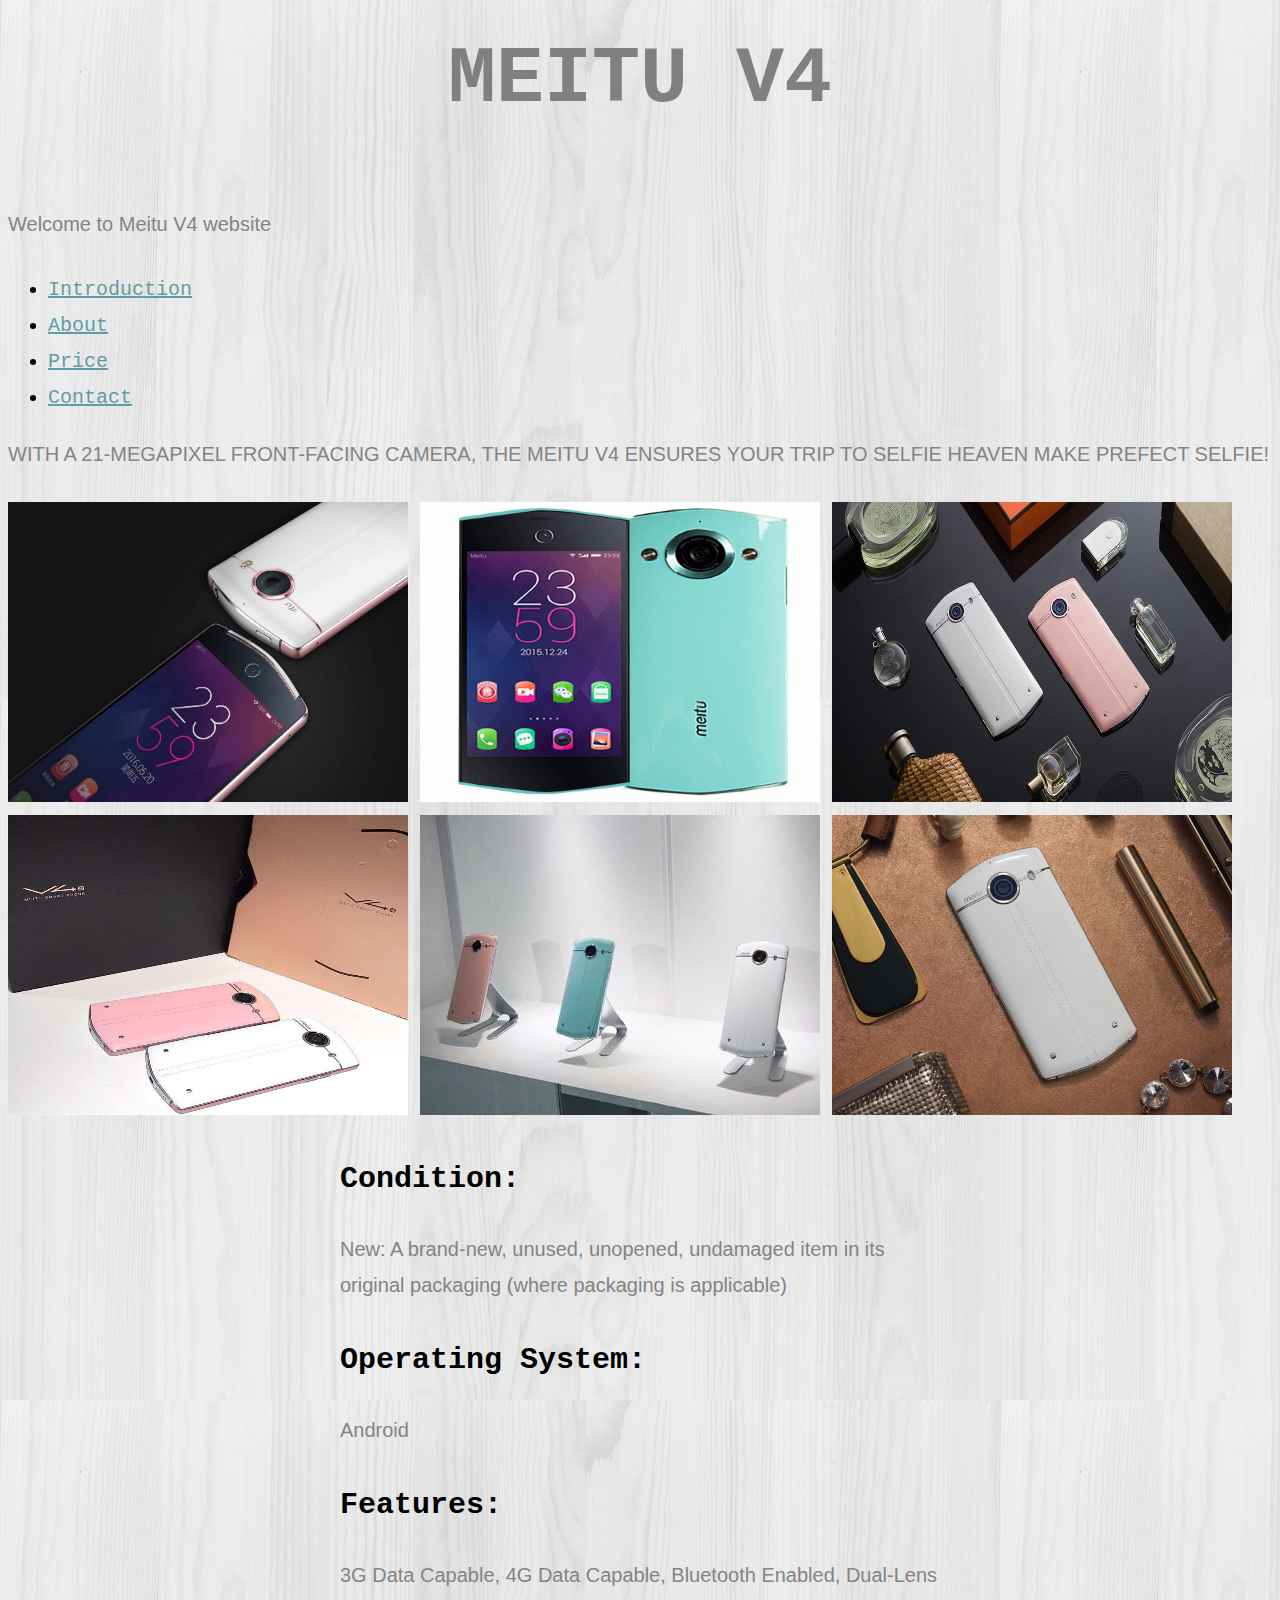
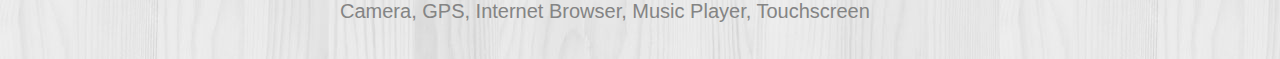
<file: IMS222Project/index.html>
<html lang="en">

	<head>
        <meta charset="UTF-8">
        <title>Meitu V4</title>
        <link rel="stylesheet" href="style.css">
    </head>

    <body> 
        <header class"gray">
          <h1 id="bigHead">MEITU V4</h1>
          <p class="box">Welcome to Meitu V4 website</p>
          
          <nav id="MainMenu">
         <ul>
			<li class="active"><a href="index.html"><span>Introduction</span></a></li>
		    <li><a href="inside.html">About</a></li>
			<li><a href="Price.html">Price</a></li>
			<li><a href="contact.html">Contact</a></li>
	
            </ul>
    </nav>
    <p>WITH A 21-MEGAPIXEL FRONT-FACING CAMERA, THE MEITU V4 ENSURES YOUR TRIP TO SELFIE HEAVEN MAKE PREFECT SELFIE!</p>
    <img src="2.jpg" alt="photo" width="400" height="300">
    <img src="88.jpg" alt="photo" width="400" height="300">
    <img src="m.jpg" alt="photo" width="400" height="300">
    <img src="meitu1.jpeg" alt="photo" width="400" height="300">
    <img src="meitu2.jpeg" alt="photo" width="400" height="300">
    <img src="meitu3.jpeg" alt="photo" width="400" height="300">
    </header>
	
		<section id="services">
			<div class="container">
				<div class="row">
					<div class="col-md-4 animate-box">
						<div class="service">
							<div class="service-icon">
								<i class="icon-command"></i>
							</div>
							<h2>Condition:</h2>	
							<p>	New: A brand-new, unused, unopened, undamaged item in its original packaging (where packaging is applicable)</p>
						</div>
					</div>
					<div class="col-md-4 animate-box">
						<div class="service">
							<div class="service-icon">
								<i class="icon-drop2"></i>
							</div>
							<h2>Operating System:</h2>
							<p>Android</p>
						</div>
					</div>
					<div class="col-md-4 animate-box">
						<div class="service">
							<div class="service-icon">
								<i class="icon-anchor"></i>
							</div>
							<h2>Features:</h2>
							<p>3G Data Capable, 4G Data Capable, Bluetooth Enabled, Dual-Lens Camera, GPS, Internet Browser, Music Player, Touchscreen</p>
						</div>
					</div>
				</div>
			</div>
		</section>
	
	</div>
	</body>
</html>
</file>
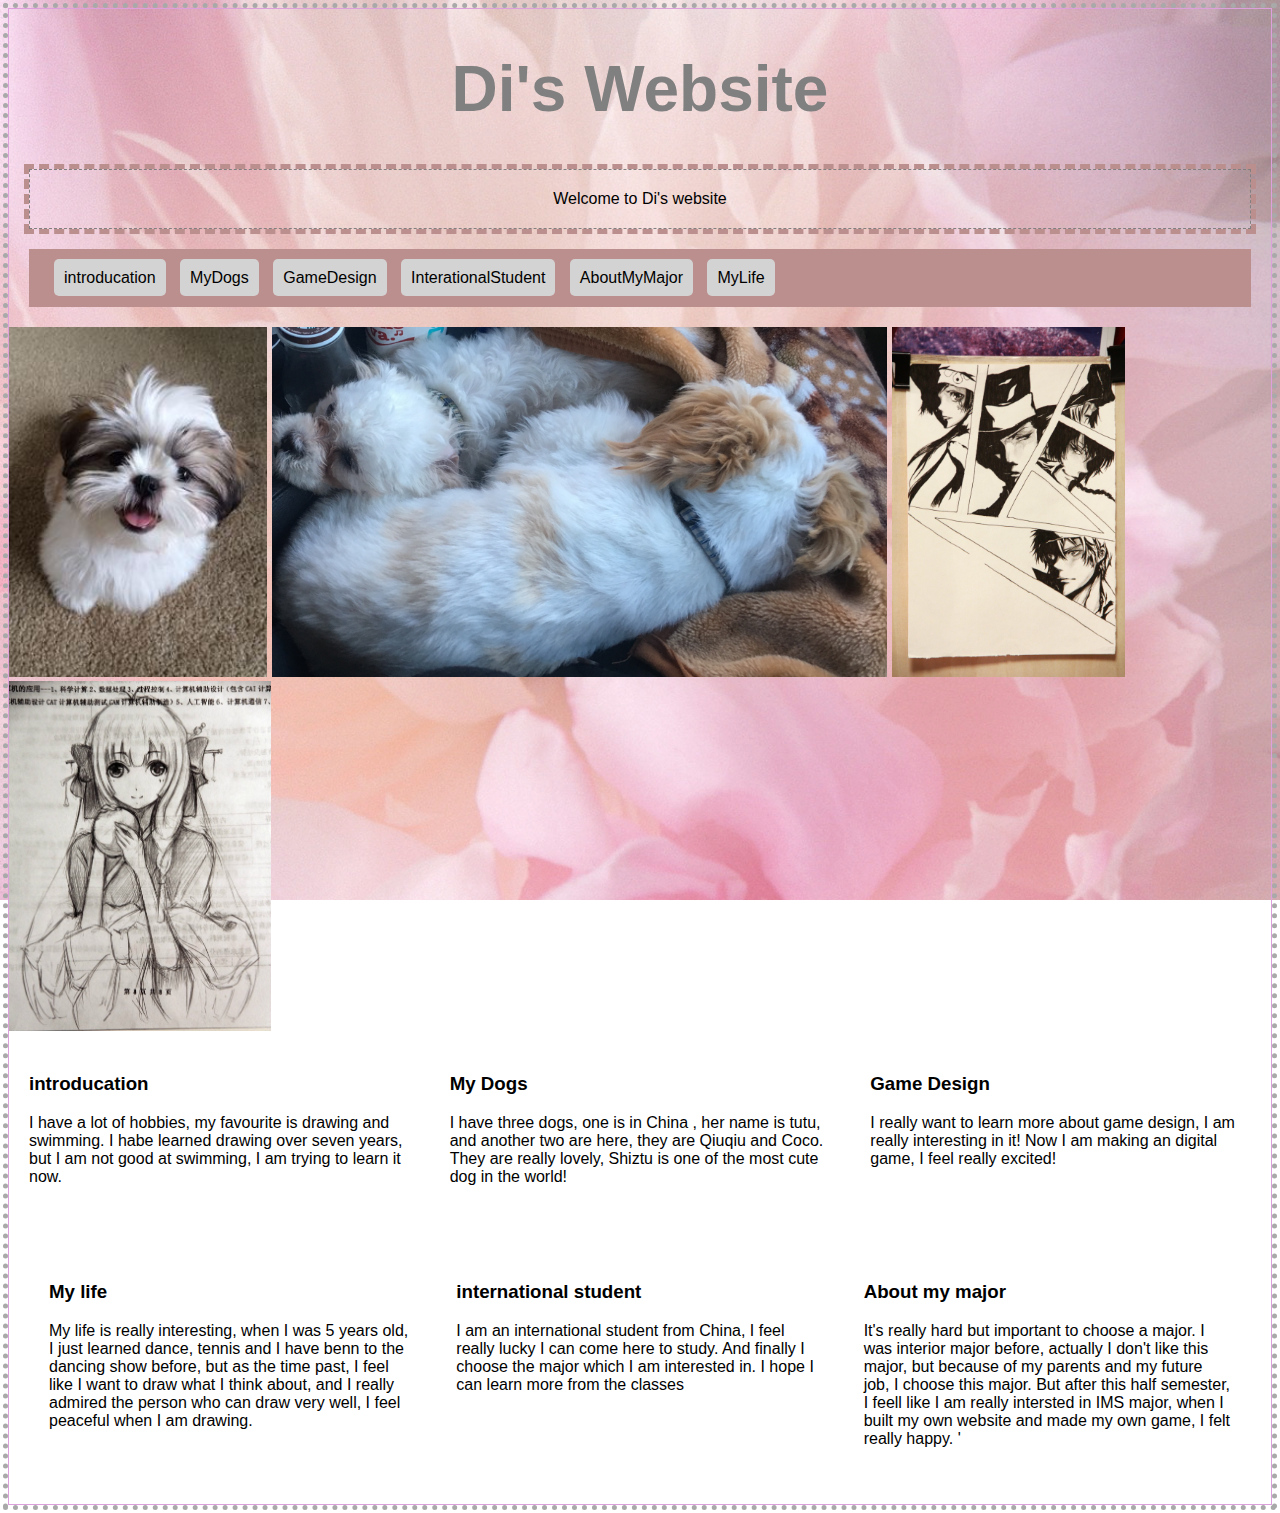
<file: OwnProject.html>
<!DOCTYPE html>
<html lang="en">

    <head>
        <meta charset="UTF-8">
        <title>Menu</title>
        <link rel="stylesheet" href="Own.css">
    </head>

    <body> 
        <header class"gray">
          <h1 id="bigHead">Di's Website</h1>
          <p class="box">Welcome to Di's website</p>
          
          <nav id="MainMenu">
            <ul>
                <li><a href="#">introducation</a></li>
                <li><a href="#">MyDogs</a></li>
                <li><a href="#">GameDesign</a></li>
                <li><a href="#">InterationalStudent</a></li>
                <li><a href="#">AboutMyMajor</a></li>
                <li><a href="#">MyLife</a></li>
            </ul>
    </nav>
    <img src="MyBoy.jpg" alt="my favorite dog" width="auto" height="350">
    <img src="qiuqiucoco.jpg" alt="my favorite dog1" width="auto" height="350">
    <img src="MyDrawing.jpg" alt="my Drawing" width="auto" height="350">
    <img src="MyDrawing2.jpg" alt="my Drawing2" width="auto" height="350">
          
    </header>
    <section class="clearfix">
        <div class="column"> 
            <h3>introducation</h3>
            <p>I have a lot of hobbies, my favourite is drawing and swimming. I habe learned drawing over seven years, but I am not good at swimming, I am trying to learn it now.</p> 
        </div>
          <div class="column">
            <h3>My Dogs</h3>
            <p>I have three dogs, one is in China , her name is tutu, and another two are here, they are Qiuqiu and Coco. They are really lovely, Shiztu is one of the most cute dog in the world! </p> 
        </div>
         <div class="column"> 
            <h3>Game Design</h3>
            <p>I really want to learn more about game design, I am really interesting in it! Now I am making an digital game, I feel really excited!  </p>
        </div>
        </section>
   
    <section class="flex-container">
        <div class="flex-column order-1"> 
            <h3>international student</h3>
            <p>I am an international student from China, I feel really lucky I can come here to study. And finally I choose the major which I am interested in. I hope I can learn more from the classes</p> 
        </div>
          <div class="flex-column order-2">
            <h3>About my major</h3>
            <p>It's really hard but important to choose a major. I was interior major before, actually I don't like this major, but because of my parents and my future job, I choose this major. But after this half semester, I feell like I am really intersted in IMS major, when I built my own website and made my own game, I felt really happy. ' </p> 
        </div>
         <div class="flex-column"> 
            <h3>My life</h3>
            <p>My life is really interesting, when I was 5 years old, I just learned dance, tennis and I have benn to the dancing show before, but as the time past, I feel like I want to draw what I think about, and I really admired the person who can draw very well, I feel peaceful when I am drawing.</p>
        </div>
        </section>
   
 </body>

    </html>
</file>
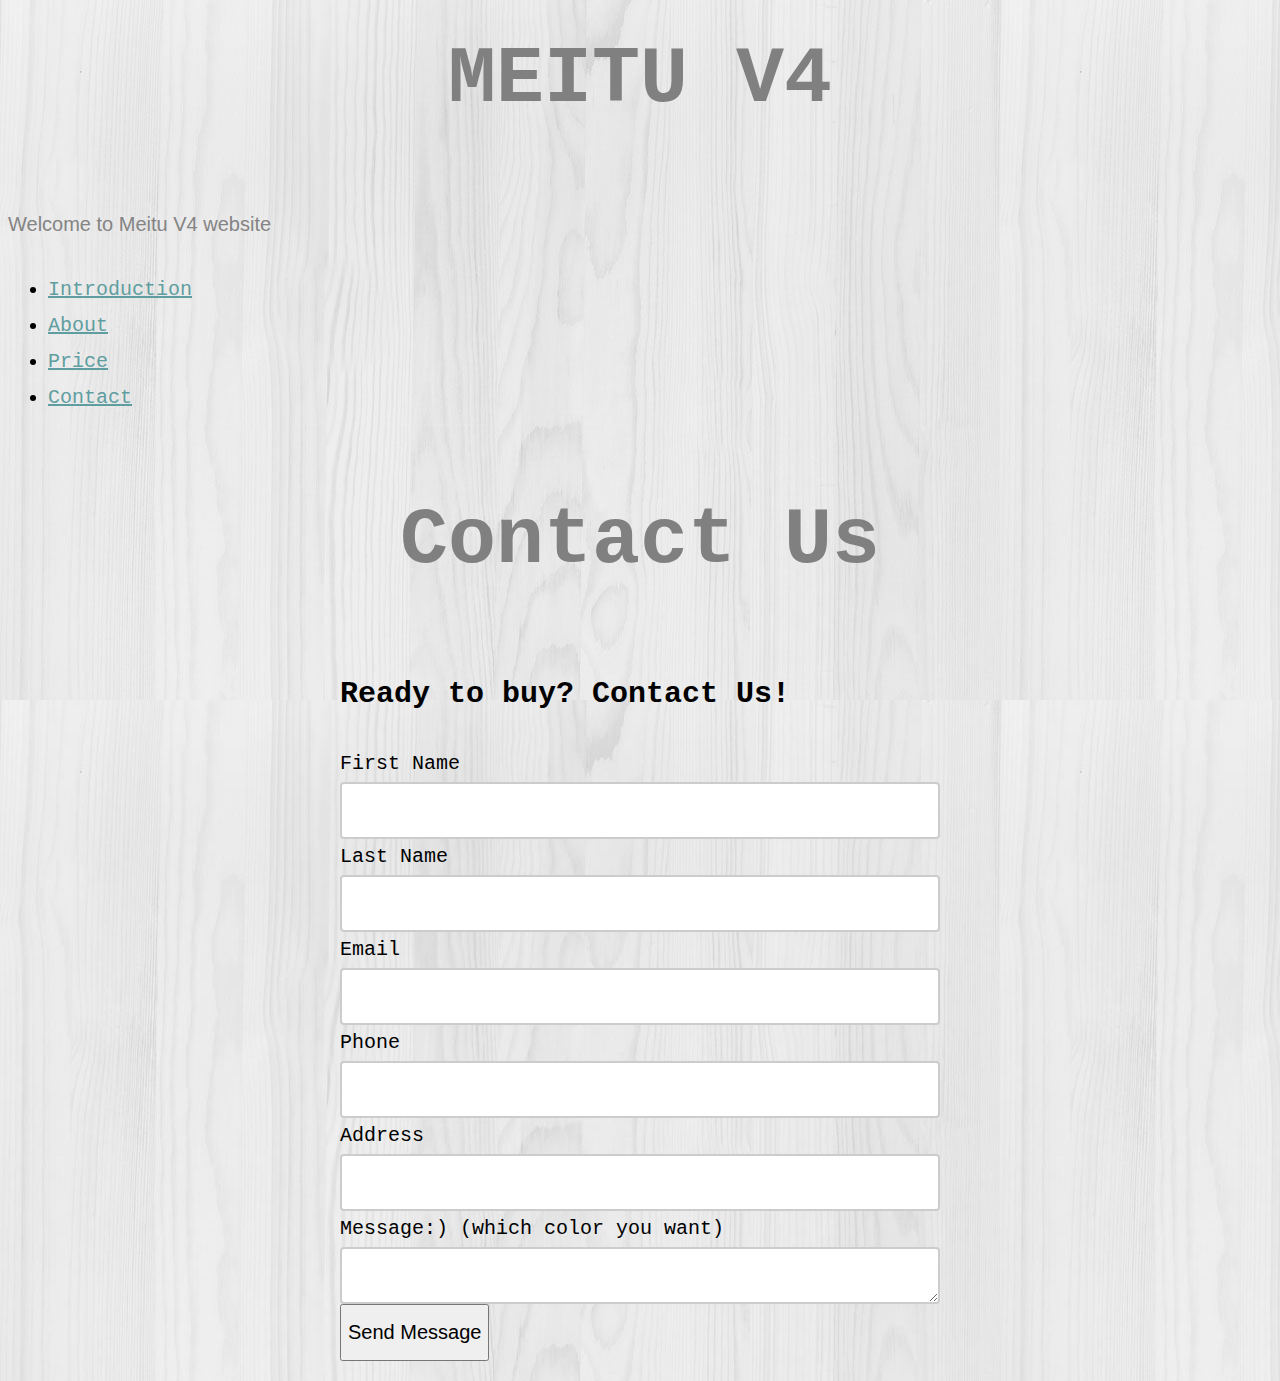
<file: IMS222Project/contact.html>
<html lang="en">

	<head>
        <meta charset="UTF-8">
        <title>Meitu V4</title>
        <link rel="stylesheet" href="style.css">
    </head>

    <body> 
        <header class"gray">
          <h1 id="bigHead">MEITU V4</h1>
          <p class="box">Welcome to Meitu V4 website</p>
          
          <nav id="MainMenu">
         <ul>
			<li class="active"><a href="index.html"><span>Introduction</span></a></li>
		    <li><a href="inside.html">About</a></li>
			<li><a href="Price.html">Price</a></li>
			<li><a href="contact.html">Contact</a></li>
	
            </ul>
    </nav>
		</header>

		<section id="intro">
			<div class="container">
				<div class="row">
					<div class="col-lg-6 col-lg-offset-3 col-md-8 col-md-offset-2 text-center">
						<div class="intro animate-box">
							<h1>Contact Us</h1>
							<h2>Ready to buy? Contact Us!</h2>
						</div>
					</div>
				</div>
			<div>
		</section>

		<main id="main">
			<div class="container">
				<div class="col-md-8 col-md-offset-2 animate-box">
					<form action="#">
						<div class="form-group row">
							<div class="col-md-6 field">
								<label for="firstname">First Name</label>
								<input type="text" name="FName" id="firstname" class="form-control">
							</div>
							<div class="col-md-6 field">
								<label for="lastname">Last Name</label>
								<input type="text" name="FName" id="lastname" class="form-control">
							</div>
						</div>
						<div class="form-group row">
							<div class="col-md-6 field">
								<label for="email">Email</label>
								<input type="text" name="FName" id="email" class="form-control">
							</div>
							<div class="col-md-6 field">
								<label for="phone">Phone</label>
								<input type="text" name="FName" id="phone" class="form-control">
							</div>
							<div class="col-md-6 field">
								<label for="address">Address</label>
								<input type="text" name="FName" id="address" class="form-control">
							</div>
						</div>
						<div class="form-group row">
							<div class="col-md-12 field">
								<label for="message">Message:) (which color you want)</label>
								<textarea name="message" id="message" cols="30" rows="10" class="form-control"></textarea>
							</div>
					
						</div>
						<div class="form-group row">
							<div class="col-md-12 field">
								<input type="submit" id="submit" class="btn btn-primary" value="Send Message">
							</div>
						</div>
					</form>
				</div>
			</div>
		</main>

	</div>
	</body>
</html>
</file>
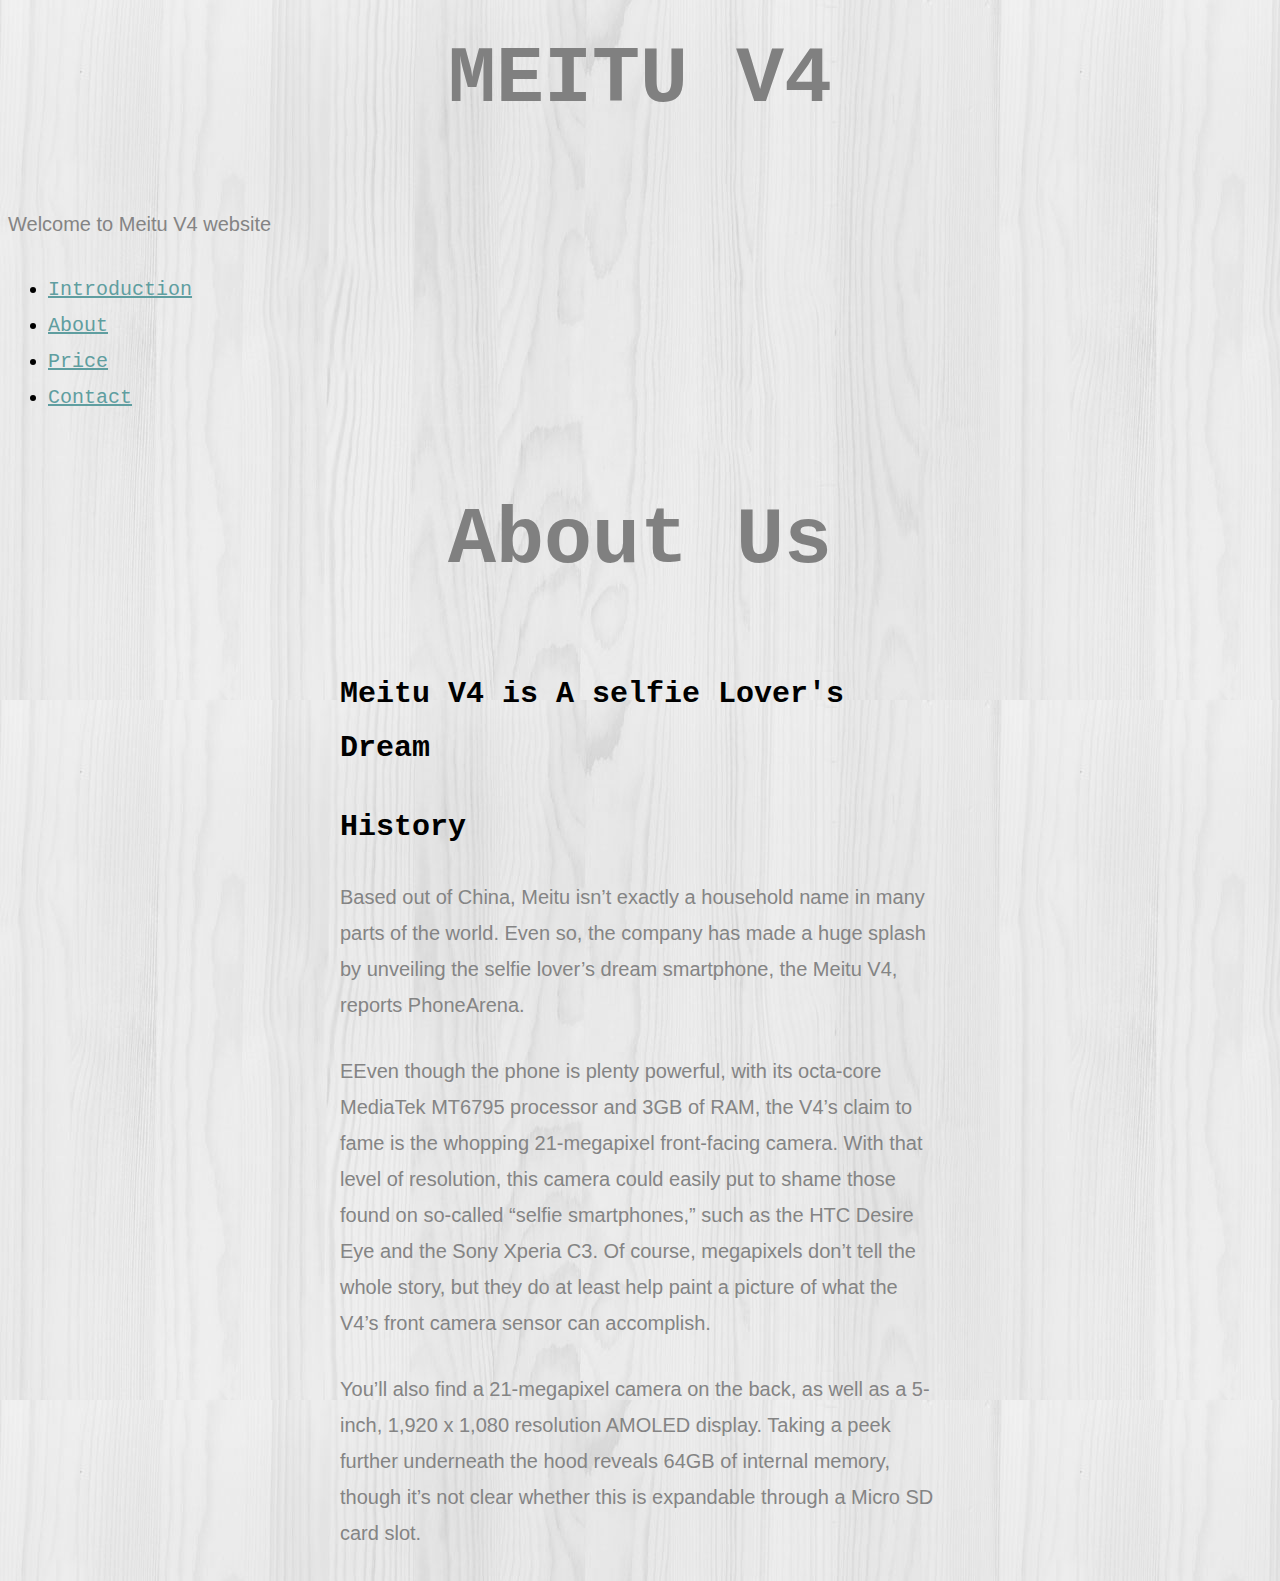
<file: IMS222Project/inside.html>
<html lang="en">

	<head>
        <meta charset="UTF-8">
        <title>Meitu V4</title>
        <link rel="stylesheet" href="inside.css">
    </head>

    <body> 
        <header class"gray">
          <h1 id="bigHead">MEITU V4</h1>
          <p class="box">Welcome to Meitu V4 website</p>
          
          <nav id="MainMenu">
         <ul>
			<li class="active"><a href="index.html"><span>Introduction</span></a></li>
		    <li><a href="inside.html">About</a></li>
			<li><a href="Price.html">Price</a></li>
			<li><a href="contact.html">Contact</a></li>
	
            </ul>
    </nav>
						</div>				
		</header>
		<section id="intro">
			<div class="container">
				<div class="row">
					<div class="col-lg-6 col-lg-offset-3 col-md-8 col-md-offset-2 text-center">
						<div class="intro animate-box">
							<h1>About Us</h1>
							<h2>Meitu V4 is A selfie Lover's Dream</h2>
						</div>
					</div>
				</div>
			<div>
		</section>

		<main id="main">
			<div class="container">
				<div class="col-md-8 col-md-offset-2 animate-box">
					<h2>History</h2>
					<p>Based out of China, Meitu isn’t exactly a household name in many parts of the world. Even so, the company has made a huge splash by unveiling the selfie lover’s dream smartphone, the Meitu V4, reports PhoneArena.</p>

					<p>EEven though the phone is plenty powerful, with its octa-core MediaTek MT6795 processor and 3GB of RAM, the V4’s claim to fame is the whopping 21-megapixel front-facing camera. With that level of resolution, this camera could easily put to shame those found on so-called “selfie smartphones,” such as the HTC Desire Eye and the Sony Xperia C3. Of course, megapixels don’t tell the whole story, but they do at least help paint a picture of what the V4’s front camera sensor can accomplish.</p>

					<p>You’ll also find a 21-megapixel camera on the back, as well as a 5-inch, 1,920 x 1,080 resolution AMOLED display. Taking a peek further underneath the hood reveals 64GB of internal memory, though it’s not clear whether this is expandable through a Micro SD card slot.</p>
					
				</div>
			</div>
		</main>
	</body>
</html>
</file>
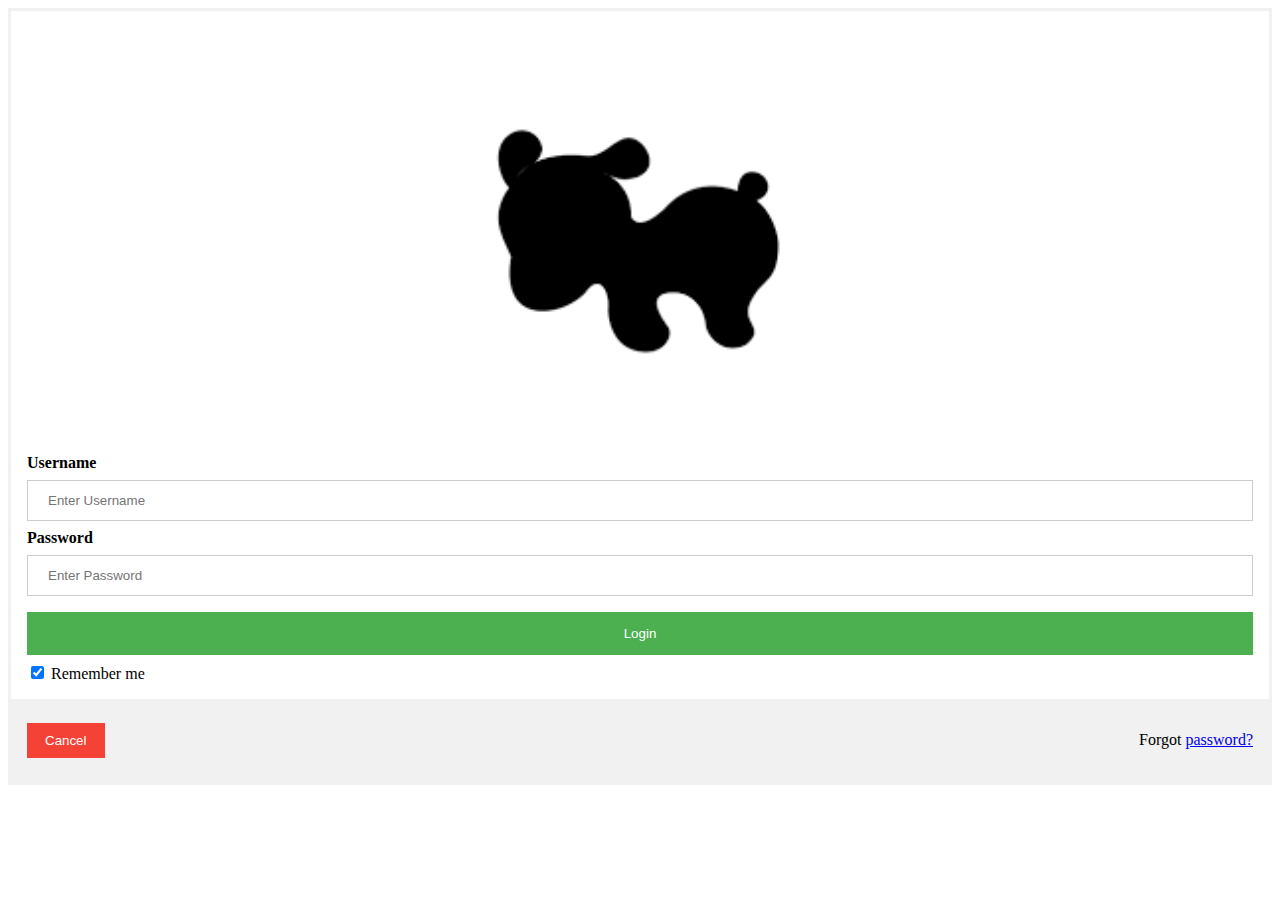
<file: IMS222Project/login.html>
<html lang="en">
<title>ASPCA</title>
    <head>
        <meta charset="UTF-8">
        <meta name="viewport" content="width=device-width, initial-scale=1">
        <link rel="stylesheet" href="Login.css">
        
<form action="action_page.php">
  <div class="imgcontainer">
    <img src="11.png" alt="Avatar" class="avatar">
  </div>

  <div class="container">
    <label><b>Username</b></label>
    <input type="text" placeholder="Enter Username" name="uname" required>

    <label><b>Password</b></label>
    <input type="password" placeholder="Enter Password" name="psw" required>

    <button type="submit">Login</button>
    <input type="checkbox" checked="checked"> Remember me
  </div>

  <div class="container" style="background-color:#f1f1f1">
    <button type="button" class="cancelbtn">Cancel</button>
    <span class="psw">Forgot <a href="#">password?</a></span>
  </div>
</form>
    </head>


    </html>
</file>
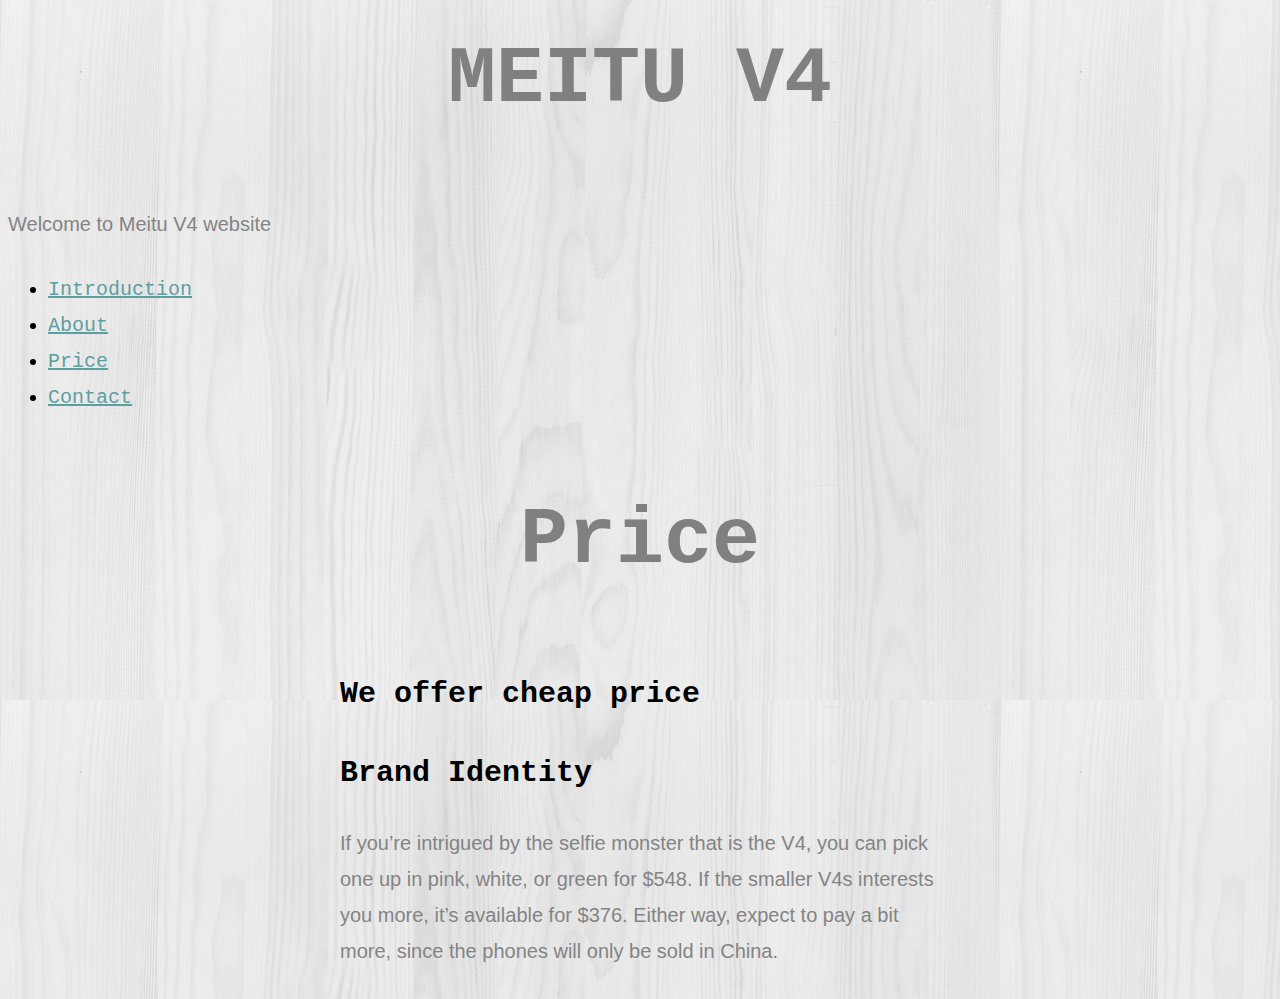
<file: IMS222Project/Price.html>
<html lang="en">

	<head>
        <meta charset="UTF-8">
        <title>Meitu V4</title>
        <link rel="stylesheet" href="style.css">
    </head>

    <body> 
        <header class"gray">
          <h1 id="bigHead">MEITU V4</h1>
          <p class="box">Welcome to Meitu V4 website</p>
          
          <nav id="MainMenu">
         <ul>
			<li class="active"><a href="index.html"><span>Introduction</span></a></li>
		    <li><a href="inside.html">About</a></li>
			<li><a href="Price.html">Price</a></li>
			<li><a href="contact.html">Contact</a></li>
	
            </ul>
    </nav>
		</header>
		<section id="intro">
			<div class="container">
				<div class="row">
					<div class="col-lg-6 col-lg-offset-3 col-md-8 col-md-offset-2 text-center">
						<div class="intro animate-box">
							<h1>Price</h1>
							<h2>We offer cheap price</h2>
						</div>
					</div>
				</div>
			<div>
		</section>

		<main id="price">
			<div class="container">
					<div class="col-md-8 col-md-offset-2 animate-box">
						<div class="price">
							<div class="price-icon">
								<i class="icon-command"></i>
							</div>
							<h2>Brand Identity</h2>	
							<p>If you’re intrigued by the selfie monster that is the V4, you can pick one up in pink, white, or green for $548. If the smaller V4s interests you more, it’s available for $376. Either way, expect to pay a bit more, since the phones will only be sold in China.</p>
						</div>
					</div>
					
				</div>
			</div>
		</section>

	</div>
	</body>
</html>
</file>
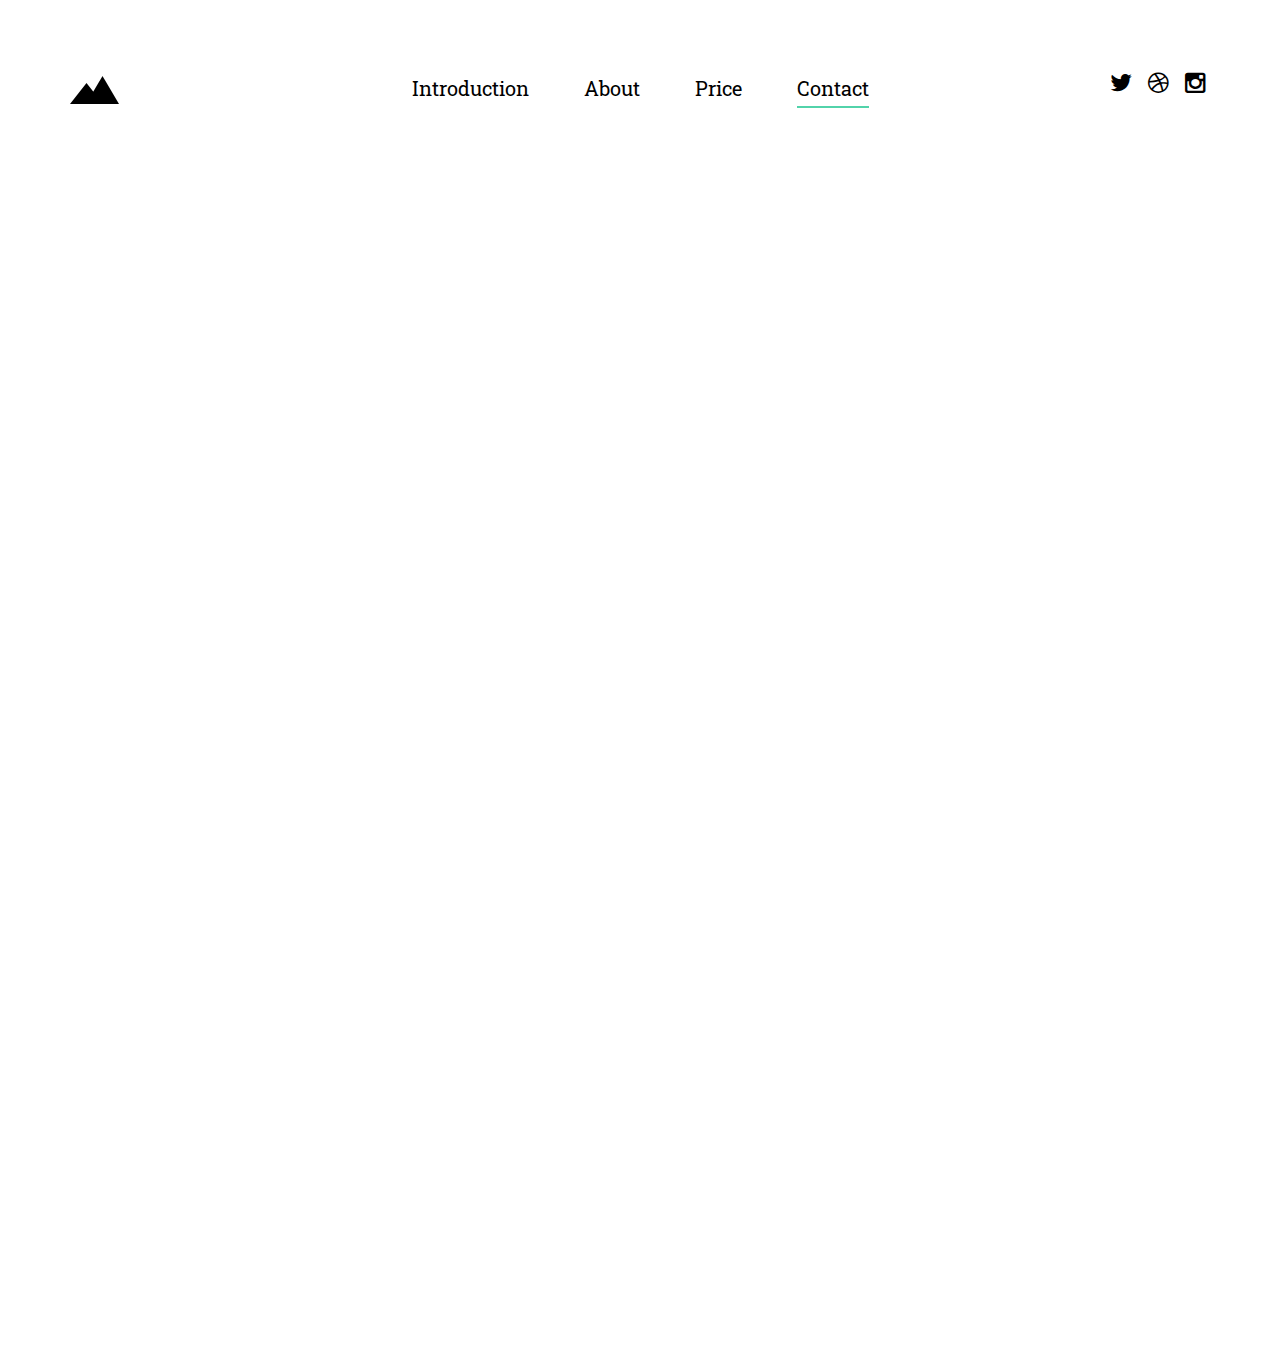
<file: IMS222Project/1/contact.html>
<!DOCTYPE html>
<!--[if lt IE 7]>      <html class="no-js lt-ie9 lt-ie8 lt-ie7"> <![endif]-->
<!--[if IE 7]>         <html class="no-js lt-ie9 lt-ie8"> <![endif]-->
<!--[if IE 8]>         <html class="no-js lt-ie9"> <![endif]-->
<!--[if gt IE 8]><!--> <html class="no-js"> <!--<![endif]-->
	<head>
	<meta charset="utf-8">
	<meta http-equiv="X-UA-Compatible" content="IE=edge">
	<title>Closest &mdash; 100% Free Fully Responsive HTML5 Template by FREEHTML5.co</title>
	<meta name="viewport" content="width=device-width, initial-scale=1">
	<meta name="description" content="Free HTML5 Template by FREEHTML5" />
	<meta name="keywords" content="free html5, free template, free bootstrap, html5, css3, mobile first, responsive" />
	

  

  	<!-- Facebook and Twitter integration -->
	<meta property="og:title" content=""/>
	<meta property="og:image" content=""/>
	<meta property="og:url" content=""/>
	<meta property="og:site_name" content=""/>
	<meta property="og:description" content=""/>
	<meta name="twitter:title" content="" />
	<meta name="twitter:image" content="" />
	<meta name="twitter:url" content="" />
	<meta name="twitter:card" content="" />

	<!-- Place favicon.ico and apple-touch-icon.png in the root directory -->
	<link rel="shortcut icon" href="favicon.ico">

	<link href='https://fonts.googleapis.com/css?family=Roboto+Slab:400,300,700|Roboto:300,400' rel='stylesheet' type='text/css'>
	
	<!-- Animate.css -->
	<link rel="stylesheet" href="css/animate.css">
	<!-- Icomoon Icon Fonts-->
	<link rel="stylesheet" href="css/icomoon.css">
	<!-- Bootstrap  -->
	<link rel="stylesheet" href="css/bootstrap.css">

	<link rel="stylesheet" href="css/style.css">


	<!-- Modernizr JS -->
	<script src="js/modernizr-2.6.2.min.js"></script>
	<!-- FOR IE9 below -->
	<!--[if lt IE 9]>
	<script src="js/respond.min.js"></script>
	<![endif]-->

	</head>
	<body>
	<div class="box-wrap">
		<header role="banner" id="fh5co-header">
			<div class="container">
				<nav class="navbar navbar-default">
					<div class="row">
						<div class="col-md-3">
							<div class="fh5co-navbar-brand">
								<a class="fh5co-logo" href="index.html"><img src="images/brand-nav.png" alt="Closest Logo"></a>
							</div>
						</div>
						<div class="col-md-6">
							<ul class="nav text-center">
								<li><a href="index.html"><span>Introduction</span></a></li>
								<li><a href="inside.html">About</a></li>
								<li><a href="Price.html">Price</a></li>
								<li class="active"><a href="contact.html">Contact</a></li>
							</ul>
						</div>
						<div class="col-md-3">
							<ul class="social">
								<li><a href="#"><i class="icon-twitter"></i></a></li>
								<li><a href="#"><i class="icon-dribbble"></i></a></li>
								<li><a href="#"><i class="icon-instagram"></i></a></li>
							</ul>
						</div>
					</div>
				</nav>
		  </div>
		</header>
		<!-- END: header -->
		<section id="intro">
			<div class="container">
				<div class="row">
					<div class="col-lg-6 col-lg-offset-3 col-md-8 col-md-offset-2 text-center">
						<div class="intro animate-box">
							<h1>Contact Us</h1>
							<h2>Ready to buy? Contact Us!</h2>
						</div>
					</div>
				</div>
			<div>
		</section>

		<main id="main">
			<div class="container">
				<div class="col-md-8 col-md-offset-2 animate-box">
					<form action="#">
						<div class="form-group row">
							<div class="col-md-6 field">
								<label for="firstname">First Name</label>
								<input type="text" name="FName" id="firstname" class="form-control">
							</div>
							<div class="col-md-6 field">
								<label for="lastname">Last Name</label>
								<input type="text" name="FName" id="lastname" class="form-control">
							</div>
						</div>
						<div class="form-group row">
							<div class="col-md-6 field">
								<label for="email">Email</label>
								<input type="text" name="FName" id="email" class="form-control">
							</div>
							<div class="col-md-6 field">
								<label for="phone">Phone</label>
								<input type="text" name="FName" id="phone" class="form-control">
							</div>
							<div class="col-md-6 field">
								<label for="address">Address</label>
								<input type="text" name="FName" id="address" class="form-control">
							</div>
						</div>
						<div class="form-group row">
							<div class="col-md-12 field">
								<label for="message">Message:) (which color you want)</label>
								<textarea name="message" id="message" cols="30" rows="10" class="form-control"></textarea>
							</div>
					
						</div>
						<div class="form-group row">
							<div class="col-md-12 field">
								<input type="submit" id="submit" class="btn btn-primary" value="Send Message">
							</div>
						</div>
					</form>
				</div>
				<!-- <div class="col-md-4"></div> -->
			</div>
		</main>

	</div>
	<!-- END: box-wrap -->
	
	<!-- jQuery -->
	<script src="js/jquery.min.js"></script>
	<!-- jQuery Easing -->
	<script src="js/jquery.easing.1.3.js"></script>
	<!-- Bootstrap -->
	<script src="js/bootstrap.min.js"></script>
	<!-- Waypoints -->
	<script src="js/jquery.waypoints.min.js"></script>

	<!-- Main JS (Do not remove) -->
	<script src="js/main.js"></script>

	</body>
</html>
</file>
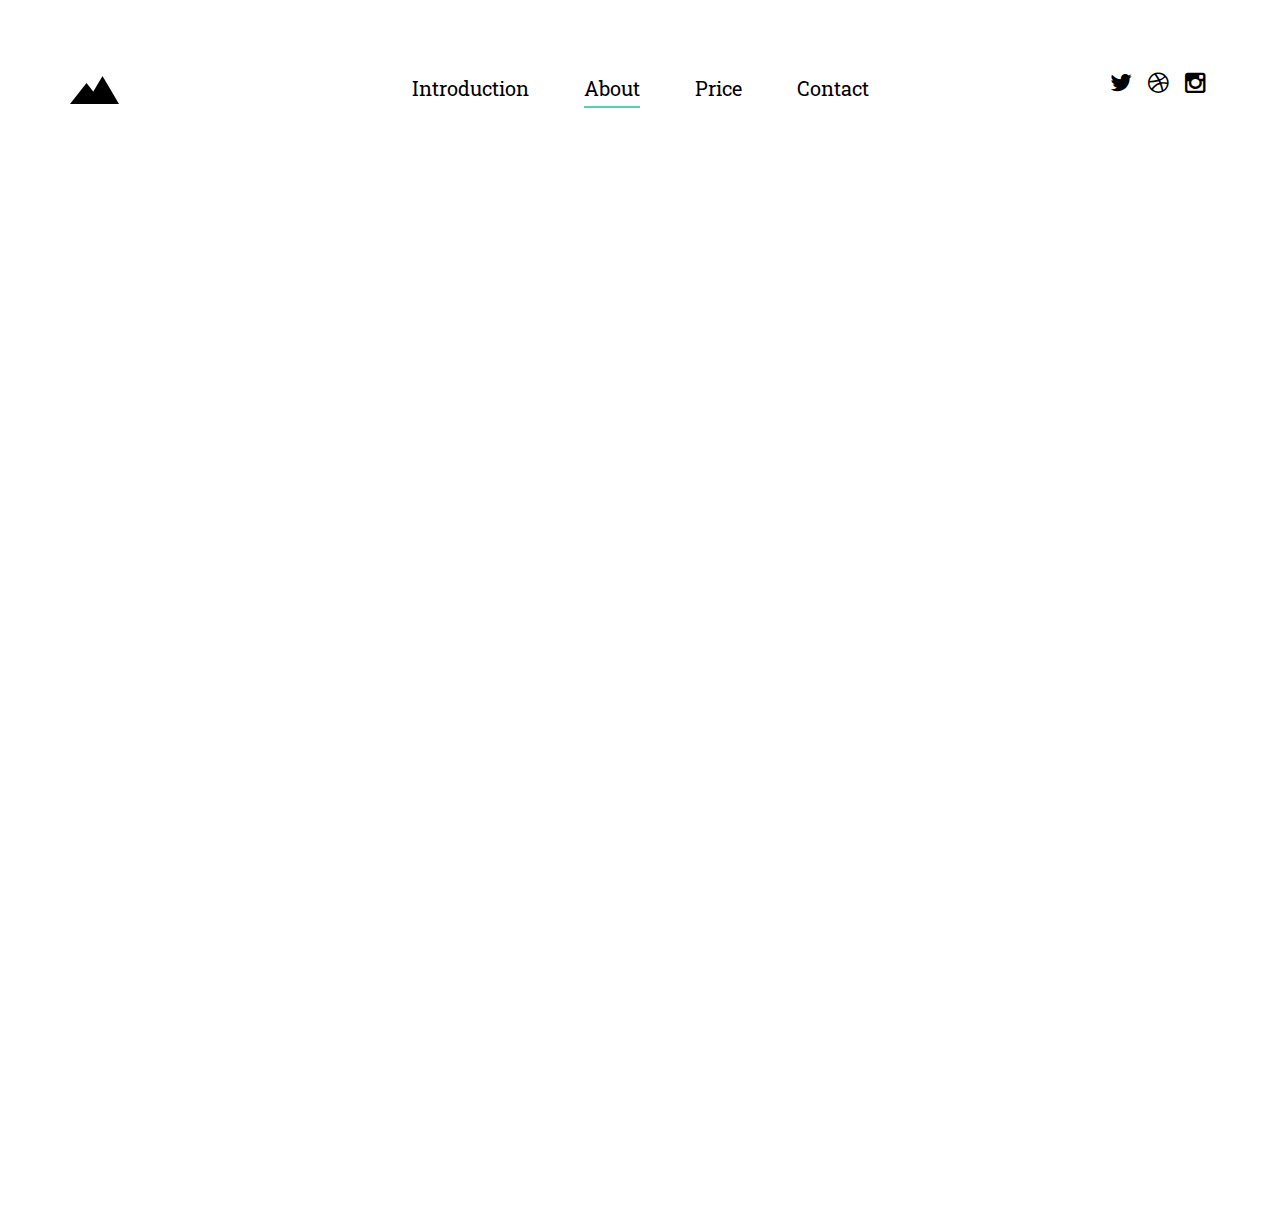
<file: IMS222Project/1/inside.html>
<!DOCTYPE html>
<!--[if lt IE 7]>      <html class="no-js lt-ie9 lt-ie8 lt-ie7"> <![endif]-->
<!--[if IE 7]>         <html class="no-js lt-ie9 lt-ie8"> <![endif]-->
<!--[if IE 8]>         <html class="no-js lt-ie9"> <![endif]-->
<!--[if gt IE 8]><!--> <html class="no-js"> <!--<![endif]-->
	<head>
	<meta charset="utf-8">
	<meta http-equiv="X-UA-Compatible" content="IE=edge">
	<title>Closest &mdash; 100% Free Fully Responsive HTML5 Template by FREEHTML5.co</title>
	<meta name="viewport" content="width=device-width, initial-scale=1">
	<meta name="description" content="Free HTML5 Template by FREEHTML5" />
	<meta name="keywords" content="free html5, free template, free bootstrap, html5, css3, mobile first, responsive" />
	

  

  	<!-- Facebook and Twitter integration -->
	<meta property="og:title" content=""/>
	<meta property="og:image" content=""/>
	<meta property="og:url" content=""/>
	<meta property="og:site_name" content=""/>
	<meta property="og:description" content=""/>
	<meta name="twitter:title" content="" />
	<meta name="twitter:image" content="" />
	<meta name="twitter:url" content="" />
	<meta name="twitter:card" content="" />

	<!-- Place favicon.ico and apple-touch-icon.png in the root directory -->
	<link rel="shortcut icon" href="favicon.ico">

	<link href='https://fonts.googleapis.com/css?family=Roboto+Slab:400,300,700|Roboto:300,400' rel='stylesheet' type='text/css'>
	
	<!-- Animate.css -->
	<link rel="stylesheet" href="css/animate.css">
	<!-- Icomoon Icon Fonts-->
	<link rel="stylesheet" href="css/icomoon.css">
	<!-- Bootstrap  -->
	<link rel="stylesheet" href="css/bootstrap.css">

	<link rel="stylesheet" href="css/style.css">


	<!-- Modernizr JS -->
	<script src="js/modernizr-2.6.2.min.js"></script>
	<!-- FOR IE9 below -->
	<!--[if lt IE 9]>
	<script src="js/respond.min.js"></script>
	<![endif]-->

	</head>
	<body>
	<div class="box-wrap">
		<header role="banner" id="fh5co-header">
			<div class="container">
				<nav class="navbar navbar-default">
					<div class="row">
						<div class="col-md-3">
							<div class="fh5co-navbar-brand">
								<a class="fh5co-logo" href="index.html"><img src="images/brand-nav.png" alt="Closest Logo"></a>
							</div>
						</div>
						<div class="col-md-6">
							<ul class="nav text-center">
								<li><a href="index.html"><span>Introduction</span></a></li>
								<li class="active"><a href="inside.html">About</a></li>
								<li><a href="Price.html">Price</a></li>
								<li><a href="contact.html">Contact</a></li>
							</ul>
						</div>
						<div class="col-md-3">
							<ul class="social">
								<li><a href="#"><i class="icon-twitter"></i></a></li>
								<li><a href="#"><i class="icon-dribbble"></i></a></li>
								<li><a href="#"><i class="icon-instagram"></i></a></li>
							</ul>
						</div>
					</div>
				</nav>
		  </div>
		</header>
		<!-- END: header -->
		<section id="intro">
			<div class="container">
				<div class="row">
					<div class="col-lg-6 col-lg-offset-3 col-md-8 col-md-offset-2 text-center">
						<div class="intro animate-box">
							<h1>About Us</h1>
							<h2>Meitu V4 is A selfie Lover's Dream</h2>
						</div>
					</div>
				</div>
			<div>
		</section>

		<main id="main">
			<div class="container">
				<div class="col-md-8 col-md-offset-2 animate-box">
					<h2>History</h2>
					<p>Based out of China, Meitu isn’t exactly a household name in many parts of the world. Even so, the company has made a huge splash by unveiling the selfie lover’s dream smartphone, the Meitu V4, reports PhoneArena.</p>

					<p>EEven though the phone is plenty powerful, with its octa-core MediaTek MT6795 processor and 3GB of RAM, the V4’s claim to fame is the whopping 21-megapixel front-facing camera. With that level of resolution, this camera could easily put to shame those found on so-called “selfie smartphones,” such as the HTC Desire Eye and the Sony Xperia C3. Of course, megapixels don’t tell the whole story, but they do at least help paint a picture of what the V4’s front camera sensor can accomplish.</p>

					<p>You’ll also find a 21-megapixel camera on the back, as well as a 5-inch, 1,920 x 1,080 resolution AMOLED display. Taking a peek further underneath the hood reveals 64GB of internal memory, though it’s not clear whether this is expandable through a Micro SD card slot.</p>
					
				</div>
				<!-- <div class="col-md-4"></div> -->
			</div>
		</main>

		
	<!-- END: box-wrap -->
	
	<!-- jQuery -->
	<script src="js/jquery.min.js"></script>
	<!-- jQuery Easing -->
	<script src="js/jquery.easing.1.3.js"></script>
	<!-- Bootstrap -->
	<script src="js/bootstrap.min.js"></script>
	<!-- Waypoints -->
	<script src="js/jquery.waypoints.min.js"></script>

	<!-- Main JS (Do not remove) -->
	<script src="js/main.js"></script>

	</body>
</html>
</file>
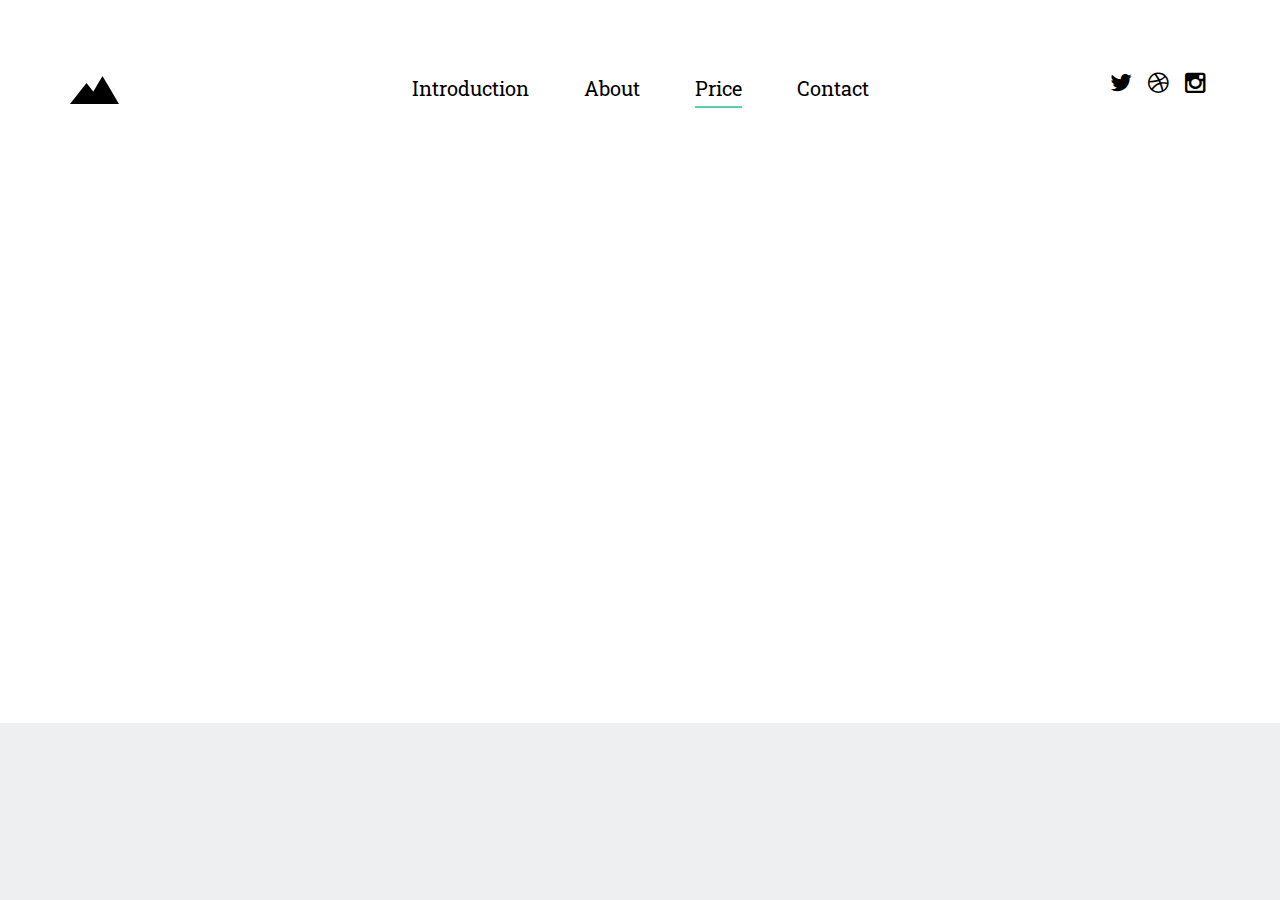
<file: IMS222Project/1/Price.html>
<!DOCTYPE html>
<!--[if lt IE 7]>      <html class="no-js lt-ie9 lt-ie8 lt-ie7"> <![endif]-->
<!--[if IE 7]>         <html class="no-js lt-ie9 lt-ie8"> <![endif]-->
<!--[if IE 8]>         <html class="no-js lt-ie9"> <![endif]-->
<!--[if gt IE 8]><!--> <html class="no-js"> <!--<![endif]-->
	<head>
	<meta charset="utf-8">
	<meta http-equiv="X-UA-Compatible" content="IE=edge">
	<title>Closest &mdash; 100% Free Fully Responsive HTML5 Template by FREEHTML5.co</title>
	<meta name="viewport" content="width=device-width, initial-scale=1">
	<meta name="description" content="Free HTML5 Template by FREEHTML5" />
	<meta name="keywords" content="free html5, free template, free bootstrap, html5, css3, mobile first, responsive" />
	

  

  	<!-- Facebook and Twitter integration -->
	<meta property="og:title" content=""/>
	<meta property="og:image" content=""/>
	<meta property="og:url" content=""/>
	<meta property="og:site_name" content=""/>
	<meta property="og:description" content=""/>
	<meta name="twitter:title" content="" />
	<meta name="twitter:image" content="" />
	<meta name="twitter:url" content="" />
	<meta name="twitter:card" content="" />

	<!-- Place favicon.ico and apple-touch-icon.png in the root directory -->
	<link rel="shortcut icon" href="favicon.ico">

	<link href='https://fonts.googleapis.com/css?family=Roboto+Slab:400,300,700|Roboto:300,400' rel='stylesheet' type='text/css'>
	
	<!-- Animate.css -->
	<link rel="stylesheet" href="css/animate.css">
	<!-- Icomoon Icon Fonts-->
	<link rel="stylesheet" href="css/icomoon.css">
	<!-- Bootstrap  -->
	<link rel="stylesheet" href="css/bootstrap.css">

	<link rel="stylesheet" href="css/style.css">


	<!-- Modernizr JS -->
	<script src="js/modernizr-2.6.2.min.js"></script>
	<!-- FOR IE9 below -->
	<!--[if lt IE 9]>
	<script src="js/respond.min.js"></script>
	<![endif]-->

	</head>
	<body>
	<div class="box-wrap">
		<header role="banner" id="fh5co-header">
			<div class="container">
				<nav class="navbar navbar-default">
					<div class="row">
						<div class="col-md-3">
							<div class="fh5co-navbar-brand">
								<a class="fh5co-logo" href="index.html"><img src="images/brand-nav.png" alt="Closest Logo"></a>
							</div>
						</div>
						<div class="col-md-6">
							<ul class="nav text-center">
								<li><a href="index.html"><span>Introduction</span></a></li>
								<li><a href="inside.html">About</a></li>
								<li class="active"><a href="Price.html">Price</a></li>
								<li><a href="contact.html">Contact</a></li>
							</ul>
						</div>
						<div class="col-md-3">
							<ul class="social">
								<li><a href="#"><i class="icon-twitter"></i></a></li>
								<li><a href="#"><i class="icon-dribbble"></i></a></li>
								<li><a href="#"><i class="icon-instagram"></i></a></li>
							</ul>
						</div>
					</div>
				</nav>
		  </div>
		</header>
		<!-- END: header -->
		<section id="intro">
			<div class="container">
				<div class="row">
					<div class="col-lg-6 col-lg-offset-3 col-md-8 col-md-offset-2 text-center">
						<div class="intro animate-box">
							<h1>Price</h1>
							<h2>We offer cheap price</h2>
						</div>
					</div>
				</div>
			<div>
		</section>

		<main id="price">
			<div class="container">
					<div class="col-md-8 col-md-offset-2 animate-box">
						<div class="price">
							<div class="price-icon">
								<i class="icon-command"></i>
							</div>
							<h2>Brand Identity</h2>	
							<p>If you’re intrigued by the selfie monster that is the V4, you can pick one up in pink, white, or green for $548. If the smaller V4s interests you more, it’s available for $376. Either way, expect to pay a bit more, since the phones will only be sold in China.</p>
						</div>
					</div>
					
				</div>
			</div>
		</section>

	</div>
	<!-- END: box-wrap -->
	
	<!-- jQuery -->
	<script src="js/jquery.min.js"></script>
	<!-- jQuery Easing -->
	<script src="js/jquery.easing.1.3.js"></script>
	<!-- Bootstrap -->
	<script src="js/bootstrap.min.js"></script>
	<!-- Waypoints -->
	<script src="js/jquery.waypoints.min.js"></script>

	<!-- Main JS (Do not remove) -->
	<script src="js/main.js"></script>

	</body>
</html>
</file>
<file: IMS222Project/style.css>
* {
    box-sizing: border-box;
    
}

 html {
    font-size: 115.5%;
}

#header {
    text-align: center;
    margin: 60px 0;
    width: 960px;
    margin: 0 auto;
    padding: 21px 0 0 0;
    background-color: white;
    max-width: 1146px;
    height: 147px;
    border-bottom: 1px solid #555555;
   
}
h1 {
    font-size: 4em;
    text-align: center;
    color: gray;
}

div {
    width:600px;
    margin: auto;
}
body {
  font-family: courier;
  line-height: 1.8;
  font-size: 20px;
  background: #eeeff0;
  font-weight: 300;
  background-image:url("11.jpg");
  background-size: stretch;
}

a {
  color: cadetblue;
  -webkit-transition: 0.5s;
  -o-transition: 0.5s;
  transition: 0.5s;
}
a:hover {
  text-decoration: underline !important;
  color: cadetblue!important;
}
a:focus, a:active {
  outline: none;
}

p {
  margin-bottom: 1.5em;
  font-size: 20px;
  color: #848484;
  font-weight: 300;
  font-family: "Roboto", Arial, sans-serif;
}

 h3 {
  color: #000;
  font-family: "Roboto Slab", Arial, sans-serif;
  font-weight: 400;
  margin: 0 0 30px 0;
}

footer p {
  line-height: 1;
}
footer .border {
  border-top: 1px solid #e6e6e6;
  padding: 2em 0;
  float: left;
  width: 100%;
}
@media screen and (max-width: 768px) {
  footer .border {
    padding: 2em 15px !important;
  }
}
@media screen and (max-width: 480px) {
  footer .border {
    padding: 2em 15px !important;
    padding-bottom: 2em !important;
  }
}
footer p {
  margin-bottom: 0;
}
footer small {
  text-transform: uppercase;
  font-weight: 400;
  font-size: 14px;
  letter-spacing: .01em;
  font-family: "Roboto", Arial, sans-serif;
}
footer .social {
  text-align: center;
}

.section-heading {
  float: left;
  width: 100%;
  padding-bottom: 0;
  margin-bottom: 50px;
  clear: both;
}
.section-heading p {
  font-size: 20px;
  font-weight: 300;
  color: #848484;
}


.form-control {
  display: block;
  width: 100%;
  height: 57px;
  padding: 10px 20px;
  font-size: 20px;
  line-height: 1.42857;
  color: #555555;
  background-color: #fff;
  background-image: none;
  border: 2px solid #ccc;
  border-radius: 4px;
  box-shadow: none;
}
.form-control:focus, .form-control:active {
  box-shadow: none;
  border: 2px solid #52d3aa;
}

#submit {
  height: 57px;
  font-size: 20px;
}
</file>
<file: Own.css>
* {
    box-sizing: border-box;
    
}
 


body {
    font-family: Arial, Helvetica, sans-serif;
    background-image:url("dii.jpg");
    background-attachment: fixed;
    background-size: stretch;
    border: 1px solid plum;
    outline: 5px dotted darkgray;

}

h1 {
    font-size: 4em;
    text-align: center;
    color: grey;
}

/* Classes */
.box {
    text-align: center;
    padding: 20px;
    margin: 20px;
    border: 1px dashed gray;
    outline: 5px dashed rosybrown;
}

    


.clearfix {
    overflow: auto;
}
.column {
    float: left;
    position: relative;
    width: 33.333%;
    padding: 20px;
}

.flex-container{
    display: flex;
    padding: 20px;
}

.flex-column {
    flex: 1;
    padding: 20px
}

.order-1 {
    order: 1;
}

.order-2 {
    order: 2;
}
/* ids */


#MainMenu ul {
    background-color: rosybrown;
    padding: 20px;
    margin: 20px;
}

#MainMenu li {
    display: inline;
    list-style-type: none;
    }

#MainMenu li a {
    color: black;
    padding: 10px;
    margin: 5px;
    text-decoration: none;
    background-color: lightgrey;
    border-radius: 5px;
}

@media sceen and (max-width: 600px) {
    .column {
    
    width: 100%;
}

.flex-container{
    display: flex;
}

.flex-column {
    flex-direction: column;
    
}
.order-1 {
    order: 0;
}

.order-2 {
    order: 1;
}

}
</file>
<file: IMS222Project/inside.css>
* {
    box-sizing: border-box;
    
}

 html {
    font-size: 115.5%;
}

#header {
    text-align: center;
    margin: 60px 0;
    width: 960px;
    margin: 0 auto;
    padding: 21px 0 0 0;
    background-color: white;
    max-width: 1146px;
    height: 147px;
    border-bottom: 1px solid #555555;
   
}
h1 {
    font-size: 4em;
    text-align: center;
    color: gray;
}

div {
    width:600px;
    margin: auto;
}
body {
  font-family: courier;
  line-height: 1.8;
  font-size: 20px;
  background: #eeeff0;
  font-weight: 300;
  background-image:url("11.jpg");
  background-size: stretch;
}

a {
  color: cadetblue;
  -webkit-transition: 0.5s;
  -o-transition: 0.5s;
  transition: 0.5s;
}
a:hover {
  text-decoration: underline !important;
  color: cadetblue!important;
}
a:focus, a:active {
  outline: none;
}

p {
  margin-bottom: 1.5em;
  font-size: 20px;
  color: #848484;
  font-weight: 300;
  font-family: "Roboto", Arial, sans-serif;
}

 h3 {
  color: #000;
  font-family: "Roboto Slab", Arial, sans-serif;
  font-weight: 400;
  margin: 0 0 30px 0;
}

footer p {
  line-height: 1;
}
footer .border {
  border-top: 1px solid #e6e6e6;
  padding: 2em 0;
  float: left;
  width: 100%;
}
@media screen and (max-width: 768px) {
  footer .border {
    padding: 2em 15px !important;
  }
}
@media screen and (max-width: 480px) {
  footer .border {
    padding: 2em 15px !important;
    padding-bottom: 2em !important;
  }
}
footer p {
  margin-bottom: 0;
}
footer small {
  text-transform: uppercase;
  font-weight: 400;
  font-size: 14px;
  letter-spacing: .01em;
  font-family: "Roboto", Arial, sans-serif;
}
footer .social {
  text-align: center;
}

.section-heading {
  float: left;
  width: 100%;
  padding-bottom: 0;
  margin-bottom: 50px;
  clear: both;
}
.section-heading p {
  font-size: 20px;
  font-weight: 300;
  color: #848484;
}


.form-control {
  display: block;
  width: 100%;
  height: 57px;
  padding: 10px 20px;
  font-size: 20px;
  line-height: 1.42857;
  color: #555555;
  background-color: #fff;
  background-image: none;
  border: 2px solid #ccc;
  border-radius: 4px;
  box-shadow: none;
}
.form-control:focus, .form-control:active {
  box-shadow: none;
  border: 2px solid #52d3aa;
}

#submit {
  height: 57px;
  font-size: 20px;
}
</file>
<file: IMS222Project/Login.css>
/* Bordered form */
form {
    border: 3px solid #f1f1f1;
}

/* Full-width inputs */
input[type=text], input[type=password] {
    width: 100%;
    padding: 12px 20px;
    margin: 8px 0;
    display: inline-block;
    border: 1px solid #ccc;
    box-sizing: border-box;
}

/* Set a style for all buttons */
button {
    background-color: #4CAF50;
    color: white;
    padding: 14px 20px;
    margin: 8px 0;
    border: none;
    cursor: pointer;
    width: 100%;
}

/* Extra style for the cancel button (red) */
.cancelbtn {
    width: auto;
    padding: 10px 18px;
    background-color: #f44336;
}

/* Center the avatar image inside this container */
.imgcontainer {
    text-align: center;
    margin: 24px 0 12px 0;
}

/* Avatar image */
img.avatar {
    width: 40%;
    border-radius: 50%;
}

/* Add padding to containers */
.container {
    padding: 16px;
}

/* The "Forgot password" text */
span.psw {
    float: right;
    padding-top: 16px;
}

/* Change styles for span and cancel button on extra small screens */
@media screen and (max-width: 300px) {
    span.psw {
        display: block;
        float: none;
    }
    .cancelbtn {
        width: 100%;
    }
}
</file>
<file: IMS222Project/1/css/icomoon.css>
@font-face {
	font-family: 'icomoon';
	src:url('../fonts/icomoon/icomoon.eot?qtatmt');
	src:url('../fonts/icomoon/icomoon.eot?qtatmt#iefix') format('embedded-opentype'),
		url('../fonts/icomoon/icomoon.ttf?qtatmt') format('truetype'),
		url('../fonts/icomoon/icomoon.woff?qtatmt') format('woff'),
		url('../fonts/icomoon/icomoon.svg?qtatmt#icomoon') format('svg');
	font-weight: normal;
	font-style: normal;
}

[class^="icon-"], [class*=" icon-"] {
	font-family: 'icomoon';
	speak: none;
	font-style: normal;
	font-weight: normal;
	font-variant: normal;
	text-transform: none;
	line-height: 1;

	/* Better Font Rendering =========== */
	-webkit-font-smoothing: antialiased;
	-moz-osx-font-smoothing: grayscale;
}

.icon-glass:before {
	content: "\f000";
}
.icon-music:before {
	content: "\f001";
}
.icon-search2:before {
	content: "\f002";
}
.icon-envelope-o:before {
	content: "\f003";
}
.icon-heart:before {
	content: "\f004";
}
.icon-star:before {
	content: "\f005";
}
.icon-star-o:before {
	content: "\f006";
}
.icon-user:before {
	content: "\f007";
}
.icon-film:before {
	content: "\f008";
}
.icon-th-large:before {
	content: "\f009";
}
.icon-th:before {
	content: "\f00a";
}
.icon-th-list:before {
	content: "\f00b";
}
.icon-check:before {
	content: "\f00c";
}
.icon-close:before {
	content: "\f00d";
}
.icon-remove:before {
	content: "\f00d";
}
.icon-times:before {
	content: "\f00d";
}
.icon-search-plus:before {
	content: "\f00e";
}
.icon-search-minus:before {
	content: "\f010";
}
.icon-power-off:before {
	content: "\f011";
}
.icon-signal:before {
	content: "\f012";
}
.icon-cog:before {
	content: "\f013";
}
.icon-gear:before {
	content: "\f013";
}
.icon-trash-o:before {
	content: "\f014";
}
.icon-home:before {
	content: "\f015";
}
.icon-file-o:before {
	content: "\f016";
}
.icon-clock-o:before {
	content: "\f017";
}
.icon-road:before {
	content: "\f018";
}
.icon-download:before {
	content: "\f019";
}
.icon-arrow-circle-o-down:before {
	content: "\f01a";
}
.icon-arrow-circle-o-up:before {
	content: "\f01b";
}
.icon-inbox:before {
	content: "\f01c";
}
.icon-play-circle-o:before {
	content: "\f01d";
}
.icon-repeat2:before {
	content: "\f01e";
}
.icon-rotate-right:before {
	content: "\f01e";
}
.icon-refresh:before {
	content: "\f021";
}
.icon-list-alt:before {
	content: "\f022";
}
.icon-lock:before {
	content: "\f023";
}
.icon-flag:before {
	content: "\f024";
}
.icon-headphones:before {
	content: "\f025";
}
.icon-volume-off:before {
	content: "\f026";
}
.icon-volume-down:before {
	content: "\f027";
}
.icon-volume-up:before {
	content: "\f028";
}
.icon-qrcode:before {
	content: "\f029";
}
.icon-barcode:before {
	content: "\f02a";
}
.icon-tag:before {
	content: "\f02b";
}
.icon-tags:before {
	content: "\f02c";
}
.icon-book:before {
	content: "\f02d";
}
.icon-bookmark:before {
	content: "\f02e";
}
.icon-print:before {
	content: "\f02f";
}
.icon-camera:before {
	content: "\f030";
}
.icon-font:before {
	content: "\f031";
}
.icon-bold:before {
	content: "\f032";
}
.icon-italic:before {
	content: "\f033";
}
.icon-text-height:before {
	content: "\f034";
}
.icon-text-width:before {
	content: "\f035";
}
.icon-align-left:before {
	content: "\f036";
}
.icon-align-center2:before {
	content: "\f037";
}
.icon-align-right:before {
	content: "\f038";
}
.icon-align-justify2:before {
	content: "\f039";
}
.icon-list:before {
	content: "\f03a";
}
.icon-dedent:before {
	content: "\f03b";
}
.icon-outdent:before {
	content: "\f03b";
}
.icon-indent:before {
	content: "\f03c";
}
.icon-video-camera:before {
	content: "\f03d";
}
.icon-image:before {
	content: "\f03e";
}
.icon-photo:before {
	content: "\f03e";
}
.icon-picture-o:before {
	content: "\f03e";
}
.icon-pencil:before {
	content: "\f040";
}
.icon-map-marker:before {
	content: "\f041";
}
.icon-adjust:before {
	content: "\f042";
}
.icon-tint:before {
	content: "\f043";
}
.icon-edit:before {
	content: "\f044";
}
.icon-pencil-square-o:before {
	content: "\f044";
}
.icon-share-square-o:before {
	content: "\f045";
}
.icon-check-square-o:before {
	content: "\f046";
}
.icon-arrows:before {
	content: "\f047";
}
.icon-step-backward:before {
	content: "\f048";
}
.icon-fast-backward:before {
	content: "\f049";
}
.icon-backward:before {
	content: "\f04a";
}
.icon-play2:before {
	content: "\f04b";
}
.icon-pause2:before {
	content: "\f04c";
}
.icon-stop2:before {
	content: "\f04d";
}
.icon-forward:before {
	content: "\f04e";
}
.icon-fast-forward2:before {
	content: "\f050";
}
.icon-step-forward:before {
	content: "\f051";
}
.icon-eject:before {
	content: "\f052";
}
.icon-chevron-left:before {
	content: "\f053";
}
.icon-chevron-right:before {
	content: "\f054";
}
.icon-plus-circle:before {
	content: "\f055";
}
.icon-minus-circle:before {
	content: "\f056";
}
.icon-times-circle:before {
	content: "\f057";
}
.icon-check-circle:before {
	content: "\f058";
}
.icon-question-circle:before {
	content: "\f059";
}
.icon-info-circle:before {
	content: "\f05a";
}
.icon-crosshairs:before {
	content: "\f05b";
}
.icon-times-circle-o:before {
	content: "\f05c";
}
.icon-check-circle-o:before {
	content: "\f05d";
}
.icon-ban2:before {
	content: "\f05e";
}
.icon-arrow-left:before {
	content: "\f060";
}
.icon-arrow-right:before {
	content: "\f061";
}
.icon-arrow-up:before {
	content: "\f062";
}
.icon-arrow-down:before {
	content: "\f063";
}
.icon-mail-forward:before {
	content: "\f064";
}
.icon-share:before {
	content: "\f064";
}
.icon-expand2:before {
	content: "\f065";
}
.icon-compress:before {
	content: "\f066";
}
.icon-plus:before {
	content: "\f067";
}
.icon-minus:before {
	content: "\f068";
}
.icon-asterisk:before {
	content: "\f069";
}
.icon-exclamation-circle:before {
	content: "\f06a";
}
.icon-gift:before {
	content: "\f06b";
}
.icon-leaf:before {
	content: "\f06c";
}
.icon-fire:before {
	content: "\f06d";
}
.icon-eye:before {
	content: "\f06e";
}
.icon-eye-slash:before {
	content: "\f070";
}
.icon-exclamation-triangle:before {
	content: "\f071";
}
.icon-warning:before {
	content: "\f071";
}
.icon-plane:before {
	content: "\f072";
}
.icon-calendar:before {
	content: "\f073";
}
.icon-random:before {
	content: "\f074";
}
.icon-comment:before {
	content: "\f075";
}
.icon-magnet:before {
	content: "\f076";
}
.icon-chevron-up:before {
	content: "\f077";
}
.icon-chevron-down:before {
	content: "\f078";
}
.icon-retweet:before {
	content: "\f079";
}
.icon-shopping-cart:before {
	content: "\f07a";
}
.icon-folder:before {
	content: "\f07b";
}
.icon-folder-open:before {
	content: "\f07c";
}
.icon-arrows-v:before {
	content: "\f07d";
}
.icon-arrows-h:before {
	content: "\f07e";
}
.icon-bar-chart:before {
	content: "\f080";
}
.icon-bar-chart-o:before {
	content: "\f080";
}
.icon-twitter-square:before {
	content: "\f081";
}
.icon-facebook-square:before {
	content: "\f082";
}
.icon-camera-retro:before {
	content: "\f083";
}
.icon-key:before {
	content: "\f084";
}
.icon-cogs:before {
	content: "\f085";
}
.icon-gears:before {
	content: "\f085";
}
.icon-comments:before {
	content: "\f086";
}
.icon-thumbs-o-up:before {
	content: "\f087";
}
.icon-thumbs-o-down:before {
	content: "\f088";
}
.icon-star-half:before {
	content: "\f089";
}
.icon-heart-o:before {
	content: "\f08a";
}
.icon-sign-out:before {
	content: "\f08b";
}
.icon-linkedin-square:before {
	content: "\f08c";
}
.icon-thumb-tack:before {
	content: "\f08d";
}
.icon-external-link:before {
	content: "\f08e";
}
.icon-sign-in:before {
	content: "\f090";
}
.icon-trophy:before {
	content: "\f091";
}
.icon-github-square:before {
	content: "\f092";
}
.icon-upload:before {
	content: "\f093";
}
.icon-lemon-o:before {
	content: "\f094";
}
.icon-phone:before {
	content: "\f095";
}
.icon-square-o:before {
	content: "\f096";
}
.icon-bookmark-o:before {
	content: "\f097";
}
.icon-phone-square:before {
	content: "\f098";
}
.icon-twitter:before {
	content: "\f099";
}
.icon-facebook:before {
	content: "\f09a";
}
.icon-facebook-f:before {
	content: "\f09a";
}
.icon-github:before {
	content: "\f09b";
}
.icon-unlock2:before {
	content: "\f09c";
}
.icon-credit-card:before {
	content: "\f09d";
}
.icon-feed:before {
	content: "\f09e";
}
.icon-rss:before {
	content: "\f09e";
}
.icon-hdd-o:before {
	content: "\f0a0";
}
.icon-bullhorn:before {
	content: "\f0a1";
}
.icon-bell-o:before {
	content: "\f0a2";
}
.icon-certificate:before {
	content: "\f0a3";
}
.icon-hand-o-right:before {
	content: "\f0a4";
}
.icon-hand-o-left:before {
	content: "\f0a5";
}
.icon-hand-o-up:before {
	content: "\f0a6";
}
.icon-hand-o-down:before {
	content: "\f0a7";
}
.icon-arrow-circle-left:before {
	content: "\f0a8";
}
.icon-arrow-circle-right:before {
	content: "\f0a9";
}
.icon-arrow-circle-up:before {
	content: "\f0aa";
}
.icon-arrow-circle-down:before {
	content: "\f0ab";
}
.icon-globe:before {
	content: "\f0ac";
}
.icon-wrench:before {
	content: "\f0ad";
}
.icon-tasks:before {
	content: "\f0ae";
}
.icon-filter:before {
	content: "\f0b0";
}
.icon-briefcase:before {
	content: "\f0b1";
}
.icon-arrows-alt:before {
	content: "\f0b2";
}
.icon-group:before {
	content: "\f0c0";
}
.icon-users:before {
	content: "\f0c0";
}
.icon-chain:before {
	content: "\f0c1";
}
.icon-link:before {
	content: "\f0c1";
}
.icon-cloud:before {
	content: "\f0c2";
}
.icon-flask:before {
	content: "\f0c3";
}
.icon-cut:before {
	content: "\f0c4";
}
.icon-scissors:before {
	content: "\f0c4";
}
.icon-copy:before {
	content: "\f0c5";
}
.icon-files-o:before {
	content: "\f0c5";
}
.icon-paperclip:before {
	content: "\f0c6";
}
.icon-floppy-o:before {
	content: "\f0c7";
}
.icon-save:before {
	content: "\f0c7";
}
.icon-square:before {
	content: "\f0c8";
}
.icon-bars:before {
	content: "\f0c9";
}
.icon-navicon:before {
	content: "\f0c9";
}
.icon-reorder:before {
	content: "\f0c9";
}
.icon-list-ul:before {
	content: "\f0ca";
}
.icon-list-ol:before {
	content: "\f0cb";
}
.icon-strikethrough:before {
	content: "\f0cc";
}
.icon-underline:before {
	content: "\f0cd";
}
.icon-table:before {
	content: "\f0ce";
}
.icon-magic:before {
	content: "\f0d0";
}
.icon-truck:before {
	content: "\f0d1";
}
.icon-pinterest:before {
	content: "\f0d2";
}
.icon-pinterest-square:before {
	content: "\f0d3";
}
.icon-google-plus-square:before {
	content: "\f0d4";
}
.icon-google-plus:before {
	content: "\f0d5";
}
.icon-money:before {
	content: "\f0d6";
}
.icon-caret-down:before {
	content: "\f0d7";
}
.icon-caret-up:before {
	content: "\f0d8";
}
.icon-caret-left:before {
	content: "\f0d9";
}
.icon-caret-right:before {
	content: "\f0da";
}
.icon-columns2:before {
	content: "\f0db";
}
.icon-sort:before {
	content: "\f0dc";
}
.icon-unsorted:before {
	content: "\f0dc";
}
.icon-sort-desc:before {
	content: "\f0dd";
}
.icon-sort-down:before {
	content: "\f0dd";
}
.icon-sort-asc:before {
	content: "\f0de";
}
.icon-sort-up:before {
	content: "\f0de";
}
.icon-envelope:before {
	content: "\f0e0";
}
.icon-linkedin:before {
	content: "\f0e1";
}
.icon-rotate-left:before {
	content: "\f0e2";
}
.icon-undo:before {
	content: "\f0e2";
}
.icon-gavel:before {
	content: "\f0e3";
}
.icon-legal:before {
	content: "\f0e3";
}
.icon-dashboard:before {
	content: "\f0e4";
}
.icon-tachometer:before {
	content: "\f0e4";
}
.icon-comment-o:before {
	content: "\f0e5";
}
.icon-comments-o:before {
	content: "\f0e6";
}
.icon-bolt:before {
	content: "\f0e7";
}
.icon-flash:before {
	content: "\f0e7";
}
.icon-sitemap:before {
	content: "\f0e8";
}
.icon-umbrella2:before {
	content: "\f0e9";
}
.icon-clipboard:before {
	content: "\f0ea";
}
.icon-paste:before {
	content: "\f0ea";
}
.icon-lightbulb-o:before {
	content: "\f0eb";
}
.icon-exchange:before {
	content: "\f0ec";
}
.icon-cloud-download2:before {
	content: "\f0ed";
}
.icon-cloud-upload2:before {
	content: "\f0ee";
}
.icon-user-md:before {
	content: "\f0f0";
}
.icon-stethoscope:before {
	content: "\f0f1";
}
.icon-suitcase:before {
	content: "\f0f2";
}
.icon-bell:before {
	content: "\f0f3";
}
.icon-coffee:before {
	content: "\f0f4";
}
.icon-cutlery:before {
	content: "\f0f5";
}
.icon-file-text-o:before {
	content: "\f0f6";
}
.icon-building-o:before {
	content: "\f0f7";
}
.icon-hospital-o:before {
	content: "\f0f8";
}
.icon-ambulance:before {
	content: "\f0f9";
}
.icon-medkit:before {
	content: "\f0fa";
}
.icon-fighter-jet:before {
	content: "\f0fb";
}
.icon-beer:before {
	content: "\f0fc";
}
.icon-h-square:before {
	content: "\f0fd";
}
.icon-plus-square:before {
	content: "\f0fe";
}
.icon-angle-double-left:before {
	content: "\f100";
}
.icon-angle-double-right:before {
	content: "\f101";
}
.icon-angle-double-up:before {
	content: "\f102";
}
.icon-angle-double-down:before {
	content: "\f103";
}
.icon-angle-left:before {
	content: "\f104";
}
.icon-angle-right:before {
	content: "\f105";
}
.icon-angle-up:before {
	content: "\f106";
}
.icon-angle-down:before {
	content: "\f107";
}
.icon-desktop:before {
	content: "\f108";
}
.icon-laptop:before {
	content: "\f109";
}
.icon-tablet:before {
	content: "\f10a";
}
.icon-mobile:before {
	content: "\f10b";
}
.icon-mobile-phone:before {
	content: "\f10b";
}
.icon-circle-o:before {
	content: "\f10c";
}
.icon-quote-left:before {
	content: "\f10d";
}
.icon-quote-right:before {
	content: "\f10e";
}
.icon-spinner:before {
	content: "\f110";
}
.icon-circle:before {
	content: "\f111";
}
.icon-mail-reply:before {
	content: "\f112";
}
.icon-reply:before {
	content: "\f112";
}
.icon-github-alt:before {
	content: "\f113";
}
.icon-folder-o:before {
	content: "\f114";
}
.icon-folder-open-o:before {
	content: "\f115";
}
.icon-smile-o:before {
	content: "\f118";
}
.icon-frown-o:before {
	content: "\f119";
}
.icon-meh-o:before {
	content: "\f11a";
}
.icon-gamepad:before {
	content: "\f11b";
}
.icon-keyboard-o:before {
	content: "\f11c";
}
.icon-flag-o:before {
	content: "\f11d";
}
.icon-flag-checkered:before {
	content: "\f11e";
}
.icon-terminal:before {
	content: "\f120";
}
.icon-code:before {
	content: "\f121";
}
.icon-mail-reply-all:before {
	content: "\f122";
}
.icon-reply-all:before {
	content: "\f122";
}
.icon-star-half-empty:before {
	content: "\f123";
}
.icon-star-half-full:before {
	content: "\f123";
}
.icon-star-half-o:before {
	content: "\f123";
}
.icon-location-arrow:before {
	content: "\f124";
}
.icon-crop:before {
	content: "\f125";
}
.icon-code-fork:before {
	content: "\f126";
}
.icon-chain-broken:before {
	content: "\f127";
}
.icon-unlink:before {
	content: "\f127";
}
.icon-question:before {
	content: "\f128";
}
.icon-info:before {
	content: "\f129";
}
.icon-exclamation:before {
	content: "\f12a";
}
.icon-superscript:before {
	content: "\f12b";
}
.icon-subscript:before {
	content: "\f12c";
}
.icon-eraser:before {
	content: "\f12d";
}
.icon-puzzle-piece:before {
	content: "\f12e";
}
.icon-microphone2:before {
	content: "\f130";
}
.icon-microphone-slash:before {
	content: "\f131";
}
.icon-shield:before {
	content: "\f132";
}
.icon-calendar-o:before {
	content: "\f133";
}
.icon-fire-extinguisher:before {
	content: "\f134";
}
.icon-rocket:before {
	content: "\f135";
}
.icon-maxcdn:before {
	content: "\f136";
}
.icon-chevron-circle-left:before {
	content: "\f137";
}
.icon-chevron-circle-right:before {
	content: "\f138";
}
.icon-chevron-circle-up:before {
	content: "\f139";
}
.icon-chevron-circle-down:before {
	content: "\f13a";
}
.icon-html5:before {
	content: "\f13b";
}
.icon-css3:before {
	content: "\f13c";
}
.icon-anchor2:before {
	content: "\f13d";
}
.icon-unlock-alt:before {
	content: "\f13e";
}
.icon-bullseye:before {
	content: "\f140";
}
.icon-ellipsis-h:before {
	content: "\f141";
}
.icon-ellipsis-v:before {
	content: "\f142";
}
.icon-rss-square:before {
	content: "\f143";
}
.icon-play-circle:before {
	content: "\f144";
}
.icon-ticket:before {
	content: "\f145";
}
.icon-minus-square:before {
	content: "\f146";
}
.icon-minus-square-o:before {
	content: "\f147";
}
.icon-level-up:before {
	content: "\f148";
}
.icon-level-down:before {
	content: "\f149";
}
.icon-check-square:before {
	content: "\f14a";
}
.icon-pencil-square:before {
	content: "\f14b";
}
.icon-external-link-square:before {
	content: "\f14c";
}
.icon-share-square:before {
	content: "\f14d";
}
.icon-compass:before {
	content: "\f14e";
}
.icon-caret-square-o-down:before {
	content: "\f150";
}
.icon-toggle-down:before {
	content: "\f150";
}
.icon-caret-square-o-up:before {
	content: "\f151";
}
.icon-toggle-up:before {
	content: "\f151";
}
.icon-caret-square-o-right:before {
	content: "\f152";
}
.icon-toggle-right:before {
	content: "\f152";
}
.icon-eur:before {
	content: "\f153";
}
.icon-euro:before {
	content: "\f153";
}
.icon-gbp:before {
	content: "\f154";
}
.icon-dollar:before {
	content: "\f155";
}
.icon-usd:before {
	content: "\f155";
}
.icon-inr:before {
	content: "\f156";
}
.icon-rupee:before {
	content: "\f156";
}
.icon-cny:before {
	content: "\f157";
}
.icon-jpy:before {
	content: "\f157";
}
.icon-rmb:before {
	content: "\f157";
}
.icon-yen:before {
	content: "\f157";
}
.icon-rouble:before {
	content: "\f158";
}
.icon-rub:before {
	content: "\f158";
}
.icon-ruble:before {
	content: "\f158";
}
.icon-krw:before {
	content: "\f159";
}
.icon-won:before {
	content: "\f159";
}
.icon-bitcoin:before {
	content: "\f15a";
}
.icon-btc:before {
	content: "\f15a";
}
.icon-file2:before {
	content: "\f15b";
}
.icon-file-text:before {
	content: "\f15c";
}
.icon-sort-alpha-asc:before {
	content: "\f15d";
}
.icon-sort-alpha-desc:before {
	content: "\f15e";
}
.icon-sort-amount-asc:before {
	content: "\f160";
}
.icon-sort-amount-desc:before {
	content: "\f161";
}
.icon-sort-numeric-asc:before {
	content: "\f162";
}
.icon-sort-numeric-desc:before {
	content: "\f163";
}
.icon-thumbs-up:before {
	content: "\f164";
}
.icon-thumbs-down:before {
	content: "\f165";
}
.icon-youtube-square:before {
	content: "\f166";
}
.icon-youtube:before {
	content: "\f167";
}
.icon-xing:before {
	content: "\f168";
}
.icon-xing-square:before {
	content: "\f169";
}
.icon-youtube-play:before {
	content: "\f16a";
}
.icon-dropbox:before {
	content: "\f16b";
}
.icon-stack-overflow:before {
	content: "\f16c";
}
.icon-instagram:before {
	content: "\f16d";
}
.icon-flickr:before {
	content: "\f16e";
}
.icon-adn:before {
	content: "\f170";
}
.icon-bitbucket:before {
	content: "\f171";
}
.icon-bitbucket-square:before {
	content: "\f172";
}
.icon-tumblr:before {
	content: "\f173";
}
.icon-tumblr-square:before {
	content: "\f174";
}
.icon-long-arrow-down:before {
	content: "\f175";
}
.icon-long-arrow-up:before {
	content: "\f176";
}
.icon-long-arrow-left:before {
	content: "\f177";
}
.icon-long-arrow-right:before {
	content: "\f178";
}
.icon-apple:before {
	content: "\f179";
}
.icon-windows:before {
	content: "\f17a";
}
.icon-android:before {
	content: "\f17b";
}
.icon-linux:before {
	content: "\f17c";
}
.icon-dribbble:before {
	content: "\f17d";
}
.icon-skype:before {
	content: "\f17e";
}
.icon-foursquare:before {
	content: "\f180";
}
.icon-trello:before {
	content: "\f181";
}
.icon-female:before {
	content: "\f182";
}
.icon-male:before {
	content: "\f183";
}
.icon-gittip:before {
	content: "\f184";
}
.icon-gratipay:before {
	content: "\f184";
}
.icon-sun-o:before {
	content: "\f185";
}
.icon-moon-o:before {
	content: "\f186";
}
.icon-archive:before {
	content: "\f187";
}
.icon-bug:before {
	content: "\f188";
}
.icon-vk:before {
	content: "\f189";
}
.icon-weibo:before {
	content: "\f18a";
}
.icon-renren:before {
	content: "\f18b";
}
.icon-pagelines:before {
	content: "\f18c";
}
.icon-stack-exchange:before {
	content: "\f18d";
}
.icon-arrow-circle-o-right:before {
	content: "\f18e";
}
.icon-arrow-circle-o-left:before {
	content: "\f190";
}
.icon-caret-square-o-left:before {
	content: "\f191";
}
.icon-toggle-left:before {
	content: "\f191";
}
.icon-dot-circle-o:before {
	content: "\f192";
}
.icon-wheelchair:before {
	content: "\f193";
}
.icon-vimeo-square:before {
	content: "\f194";
}
.icon-try:before {
	content: "\f195";
}
.icon-turkish-lira:before {
	content: "\f195";
}
.icon-plus-square-o:before {
	content: "\f196";
}
.icon-space-shuttle:before {
	content: "\f197";
}
.icon-slack:before {
	content: "\f198";
}
.icon-envelope-square:before {
	content: "\f199";
}
.icon-wordpress:before {
	content: "\f19a";
}
.icon-openid:before {
	content: "\f19b";
}
.icon-bank:before {
	content: "\f19c";
}
.icon-institution:before {
	content: "\f19c";
}
.icon-university:before {
	content: "\f19c";
}
.icon-graduation-cap:before {
	content: "\f19d";
}
.icon-mortar-board:before {
	content: "\f19d";
}
.icon-yahoo:before {
	content: "\f19e";
}
.icon-google:before {
	content: "\f1a0";
}
.icon-reddit:before {
	content: "\f1a1";
}
.icon-reddit-square:before {
	content: "\f1a2";
}
.icon-stumbleupon-circle:before {
	content: "\f1a3";
}
.icon-stumbleupon:before {
	content: "\f1a4";
}
.icon-delicious:before {
	content: "\f1a5";
}
.icon-digg:before {
	content: "\f1a6";
}
.icon-pied-piper:before {
	content: "\f1a7";
}
.icon-pied-piper-alt:before {
	content: "\f1a8";
}
.icon-drupal:before {
	content: "\f1a9";
}
.icon-joomla:before {
	content: "\f1aa";
}
.icon-language:before {
	content: "\f1ab";
}
.icon-fax:before {
	content: "\f1ac";
}
.icon-building:before {
	content: "\f1ad";
}
.icon-child:before {
	content: "\f1ae";
}
.icon-paw:before {
	content: "\f1b0";
}
.icon-spoon:before {
	content: "\f1b1";
}
.icon-cube:before {
	content: "\f1b2";
}
.icon-cubes:before {
	content: "\f1b3";
}
.icon-behance:before {
	content: "\f1b4";
}
.icon-behance-square:before {
	content: "\f1b5";
}
.icon-steam:before {
	content: "\f1b6";
}
.icon-steam-square:before {
	content: "\f1b7";
}
.icon-recycle:before {
	content: "\f1b8";
}
.icon-automobile:before {
	content: "\f1b9";
}
.icon-car:before {
	content: "\f1b9";
}
.icon-cab:before {
	content: "\f1ba";
}
.icon-taxi:before {
	content: "\f1ba";
}
.icon-tree:before {
	content: "\f1bb";
}
.icon-spotify:before {
	content: "\f1bc";
}
.icon-deviantart:before {
	content: "\f1bd";
}
.icon-soundcloud:before {
	content: "\f1be";
}
.icon-database:before {
	content: "\f1c0";
}
.icon-file-pdf-o:before {
	content: "\f1c1";
}
.icon-file-word-o:before {
	content: "\f1c2";
}
.icon-file-excel-o:before {
	content: "\f1c3";
}
.icon-file-powerpoint-o:before {
	content: "\f1c4";
}
.icon-file-image-o:before {
	content: "\f1c5";
}
.icon-file-photo-o:before {
	content: "\f1c5";
}
.icon-file-picture-o:before {
	content: "\f1c5";
}
.icon-file-archive-o:before {
	content: "\f1c6";
}
.icon-file-zip-o:before {
	content: "\f1c6";
}
.icon-file-audio-o:before {
	content: "\f1c7";
}
.icon-file-sound-o:before {
	content: "\f1c7";
}
.icon-file-movie-o:before {
	content: "\f1c8";
}
.icon-file-video-o:before {
	content: "\f1c8";
}
.icon-file-code-o:before {
	content: "\f1c9";
}
.icon-vine:before {
	content: "\f1ca";
}
.icon-codepen:before {
	content: "\f1cb";
}
.icon-jsfiddle:before {
	content: "\f1cc";
}
.icon-life-bouy:before {
	content: "\f1cd";
}
.icon-life-buoy:before {
	content: "\f1cd";
}
.icon-life-ring:before {
	content: "\f1cd";
}
.icon-life-saver:before {
	content: "\f1cd";
}
.icon-support:before {
	content: "\f1cd";
}
.icon-circle-o-notch:before {
	content: "\f1ce";
}
.icon-ra:before {
	content: "\f1d0";
}
.icon-rebel:before {
	content: "\f1d0";
}
.icon-empire:before {
	content: "\f1d1";
}
.icon-ge:before {
	content: "\f1d1";
}
.icon-git-square:before {
	content: "\f1d2";
}
.icon-git:before {
	content: "\f1d3";
}
.icon-hacker-news:before {
	content: "\f1d4";
}
.icon-y-combinator-square:before {
	content: "\f1d4";
}
.icon-yc-square:before {
	content: "\f1d4";
}
.icon-tencent-weibo:before {
	content: "\f1d5";
}
.icon-qq:before {
	content: "\f1d6";
}
.icon-wechat:before {
	content: "\f1d7";
}
.icon-weixin:before {
	content: "\f1d7";
}
.icon-paper-plane:before {
	content: "\f1d8";
}
.icon-send:before {
	content: "\f1d8";
}
.icon-paper-plane-o:before {
	content: "\f1d9";
}
.icon-send-o:before {
	content: "\f1d9";
}
.icon-history:before {
	content: "\f1da";
}
.icon-circle-thin:before {
	content: "\f1db";
}
.icon-header:before {
	content: "\f1dc";
}
.icon-paragraph2:before {
	content: "\f1dd";
}
.icon-sliders:before {
	content: "\f1de";
}
.icon-share-alt:before {
	content: "\f1e0";
}
.icon-share-alt-square:before {
	content: "\f1e1";
}
.icon-bomb:before {
	content: "\f1e2";
}
.icon-futbol-o:before {
	content: "\f1e3";
}
.icon-soccer-ball-o:before {
	content: "\f1e3";
}
.icon-tty:before {
	content: "\f1e4";
}
.icon-binoculars:before {
	content: "\f1e5";
}
.icon-plug:before {
	content: "\f1e6";
}
.icon-slideshare:before {
	content: "\f1e7";
}
.icon-twitch:before {
	content: "\f1e8";
}
.icon-yelp:before {
	content: "\f1e9";
}
.icon-newspaper-o:before {
	content: "\f1ea";
}
.icon-wifi:before {
	content: "\f1eb";
}
.icon-calculator:before {
	content: "\f1ec";
}
.icon-paypal:before {
	content: "\f1ed";
}
.icon-google-wallet:before {
	content: "\f1ee";
}
.icon-cc-visa:before {
	content: "\f1f0";
}
.icon-cc-mastercard:before {
	content: "\f1f1";
}
.icon-cc-discover:before {
	content: "\f1f2";
}
.icon-cc-amex:before {
	content: "\f1f3";
}
.icon-cc-paypal:before {
	content: "\f1f4";
}
.icon-cc-stripe:before {
	content: "\f1f5";
}
.icon-bell-slash:before {
	content: "\f1f6";
}
.icon-bell-slash-o:before {
	content: "\f1f7";
}
.icon-trash:before {
	content: "\f1f8";
}
.icon-copyright:before {
	content: "\f1f9";
}
.icon-at:before {
	content: "\f1fa";
}
.icon-eyedropper:before {
	content: "\f1fb";
}
.icon-paint-brush:before {
	content: "\f1fc";
}
.icon-birthday-cake:before {
	content: "\f1fd";
}
.icon-area-chart:before {
	content: "\f1fe";
}
.icon-pie-chart:before {
	content: "\f200";
}
.icon-line-chart:before {
	content: "\f201";
}
.icon-lastfm:before {
	content: "\f202";
}
.icon-lastfm-square:before {
	content: "\f203";
}
.icon-toggle-off:before {
	content: "\f204";
}
.icon-toggle-on:before {
	content: "\f205";
}
.icon-bicycle:before {
	content: "\f206";
}
.icon-bus:before {
	content: "\f207";
}
.icon-ioxhost:before {
	content: "\f208";
}
.icon-angellist:before {
	content: "\f209";
}
.icon-cc:before {
	content: "\f20a";
}
.icon-ils:before {
	content: "\f20b";
}
.icon-shekel:before {
	content: "\f20b";
}
.icon-sheqel:before {
	content: "\f20b";
}
.icon-meanpath:before {
	content: "\f20c";
}
.icon-buysellads:before {
	content: "\f20d";
}
.icon-connectdevelop:before {
	content: "\f20e";
}
.icon-dashcube:before {
	content: "\f210";
}
.icon-forumbee:before {
	content: "\f211";
}
.icon-leanpub:before {
	content: "\f212";
}
.icon-sellsy:before {
	content: "\f213";
}
.icon-shirtsinbulk:before {
	content: "\f214";
}
.icon-simplybuilt:before {
	content: "\f215";
}
.icon-skyatlas:before {
	content: "\f216";
}
.icon-cart-plus:before {
	content: "\f217";
}
.icon-cart-arrow-down:before {
	content: "\f218";
}
.icon-diamond:before {
	content: "\f219";
}
.icon-ship:before {
	content: "\f21a";
}
.icon-user-secret:before {
	content: "\f21b";
}
.icon-motorcycle:before {
	content: "\f21c";
}
.icon-street-view:before {
	content: "\f21d";
}
.icon-heartbeat:before {
	content: "\f21e";
}
.icon-venus:before {
	content: "\f221";
}
.icon-mars:before {
	content: "\f222";
}
.icon-mercury:before {
	content: "\f223";
}
.icon-intersex:before {
	content: "\f224";
}
.icon-transgender:before {
	content: "\f224";
}
.icon-transgender-alt:before {
	content: "\f225";
}
.icon-venus-double:before {
	content: "\f226";
}
.icon-mars-double:before {
	content: "\f227";
}
.icon-venus-mars:before {
	content: "\f228";
}
.icon-mars-stroke:before {
	content: "\f229";
}
.icon-mars-stroke-v:before {
	content: "\f22a";
}
.icon-mars-stroke-h:before {
	content: "\f22b";
}
.icon-neuter:before {
	content: "\f22c";
}
.icon-genderless:before {
	content: "\f22d";
}
.icon-facebook-official:before {
	content: "\f230";
}
.icon-pinterest-p:before {
	content: "\f231";
}
.icon-whatsapp:before {
	content: "\f232";
}
.icon-server2:before {
	content: "\f233";
}
.icon-user-plus:before {
	content: "\f234";
}
.icon-user-times:before {
	content: "\f235";
}
.icon-bed:before {
	content: "\f236";
}
.icon-hotel:before {
	content: "\f236";
}
.icon-viacoin:before {
	content: "\f237";
}
.icon-train:before {
	content: "\f238";
}
.icon-subway:before {
	content: "\f239";
}
.icon-medium:before {
	content: "\f23a";
}
.icon-y-combinator:before {
	content: "\f23b";
}
.icon-yc:before {
	content: "\f23b";
}
.icon-optin-monster:before {
	content: "\f23c";
}
.icon-opencart:before {
	content: "\f23d";
}
.icon-expeditedssl:before {
	content: "\f23e";
}
.icon-battery-4:before {
	content: "\f240";
}
.icon-battery-full:before {
	content: "\f240";
}
.icon-battery-3:before {
	content: "\f241";
}
.icon-battery-three-quarters:before {
	content: "\f241";
}
.icon-battery-2:before {
	content: "\f242";
}
.icon-battery-half:before {
	content: "\f242";
}
.icon-battery-1:before {
	content: "\f243";
}
.icon-battery-quarter:before {
	content: "\f243";
}
.icon-battery-0:before {
	content: "\f244";
}
.icon-battery-empty:before {
	content: "\f244";
}
.icon-mouse-pointer:before {
	content: "\f245";
}
.icon-i-cursor:before {
	content: "\f246";
}
.icon-object-group:before {
	content: "\f247";
}
.icon-object-ungroup:before {
	content: "\f248";
}
.icon-sticky-note:before {
	content: "\f249";
}
.icon-sticky-note-o:before {
	content: "\f24a";
}
.icon-cc-jcb:before {
	content: "\f24b";
}
.icon-cc-diners-club:before {
	content: "\f24c";
}
.icon-clone:before {
	content: "\f24d";
}
.icon-balance-scale:before {
	content: "\f24e";
}
.icon-hourglass-o:before {
	content: "\f250";
}
.icon-hourglass-1:before {
	content: "\f251";
}
.icon-hourglass-start:before {
	content: "\f251";
}
.icon-hourglass-2:before {
	content: "\f252";
}
.icon-hourglass-half:before {
	content: "\f252";
}
.icon-hourglass-3:before {
	content: "\f253";
}
.icon-hourglass-end:before {
	content: "\f253";
}
.icon-hourglass:before {
	content: "\f254";
}
.icon-hand-grab-o:before {
	content: "\f255";
}
.icon-hand-rock-o:before {
	content: "\f255";
}
.icon-hand-paper-o:before {
	content: "\f256";
}
.icon-hand-stop-o:before {
	content: "\f256";
}
.icon-hand-scissors-o:before {
	content: "\f257";
}
.icon-hand-lizard-o:before {
	content: "\f258";
}
.icon-hand-spock-o:before {
	content: "\f259";
}
.icon-hand-pointer-o:before {
	content: "\f25a";
}
.icon-hand-peace-o:before {
	content: "\f25b";
}
.icon-trademark:before {
	content: "\f25c";
}
.icon-registered:before {
	content: "\f25d";
}
.icon-creative-commons:before {
	content: "\f25e";
}
.icon-gg:before {
	content: "\f260";
}
.icon-gg-circle:before {
	content: "\f261";
}
.icon-tripadvisor:before {
	content: "\f262";
}
.icon-odnoklassniki:before {
	content: "\f263";
}
.icon-odnoklassniki-square:before {
	content: "\f264";
}
.icon-get-pocket:before {
	content: "\f265";
}
.icon-wikipedia-w:before {
	content: "\f266";
}
.icon-safari:before {
	content: "\f267";
}
.icon-chrome:before {
	content: "\f268";
}
.icon-firefox:before {
	content: "\f269";
}
.icon-opera:before {
	content: "\f26a";
}
.icon-internet-explorer:before {
	content: "\f26b";
}
.icon-television:before {
	content: "\f26c";
}
.icon-tv:before {
	content: "\f26c";
}
.icon-contao:before {
	content: "\f26d";
}
.icon-500px:before {
	content: "\f26e";
}
.icon-amazon:before {
	content: "\f270";
}
.icon-calendar-plus-o:before {
	content: "\f271";
}
.icon-calendar-minus-o:before {
	content: "\f272";
}
.icon-calendar-times-o:before {
	content: "\f273";
}
.icon-calendar-check-o:before {
	content: "\f274";
}
.icon-industry:before {
	content: "\f275";
}
.icon-map-pin:before {
	content: "\f276";
}
.icon-map-signs:before {
	content: "\f277";
}
.icon-map-o:before {
	content: "\f278";
}
.icon-map:before {
	content: "\f279";
}
.icon-commenting:before {
	content: "\f27a";
}
.icon-commenting-o:before {
	content: "\f27b";
}
.icon-houzz:before {
	content: "\f27c";
}
.icon-vimeo:before {
	content: "\f27d";
}
.icon-black-tie:before {
	content: "\f27e";
}
.icon-fonticons:before {
	content: "\f280";
}
.icon-eye2:before {
	content: "\e000";
}
.icon-paper-clip:before {
	content: "\e001";
}
.icon-mail2:before {
	content: "\e002";
}
.icon-toggle:before {
	content: "\e003";
}
.icon-layout:before {
	content: "\e004";
}
.icon-link2:before {
	content: "\e005";
}
.icon-bell2:before {
	content: "\e006";
}
.icon-lock2:before {
	content: "\e007";
}
.icon-unlock:before {
	content: "\e008";
}
.icon-ribbon:before {
	content: "\e009";
}
.icon-image2:before {
	content: "\e010";
}
.icon-signal2:before {
	content: "\e011";
}
.icon-target:before {
	content: "\e012";
}
.icon-clipboard2:before {
	content: "\e013";
}
.icon-clock2:before {
	content: "\e014";
}
.icon-watch:before {
	content: "\e015";
}
.icon-air-play:before {
	content: "\e016";
}
.icon-camera2:before {
	content: "\e017";
}
.icon-video2:before {
	content: "\e018";
}
.icon-disc:before {
	content: "\e019";
}
.icon-printer:before {
	content: "\e020";
}
.icon-monitor:before {
	content: "\e021";
}
.icon-server:before {
	content: "\e022";
}
.icon-cog2:before {
	content: "\e023";
}
.icon-heart2:before {
	content: "\e024";
}
.icon-paragraph:before {
	content: "\e025";
}
.icon-align-justify:before {
	content: "\e026";
}
.icon-align-left2:before {
	content: "\e027";
}
.icon-align-center:before {
	content: "\e028";
}
.icon-align-right2:before {
	content: "\e029";
}
.icon-book2:before {
	content: "\e030";
}
.icon-layers2:before {
	content: "\e031";
}
.icon-stack:before {
	content: "\e032";
}
.icon-stack-2:before {
	content: "\e033";
}
.icon-paper:before {
	content: "\e034";
}
.icon-paper-stack:before {
	content: "\e035";
}
.icon-search:before {
	content: "\e036";
}
.icon-zoom-in:before {
	content: "\e037";
}
.icon-zoom-out:before {
	content: "\e038";
}
.icon-reply2:before {
	content: "\e039";
}
.icon-circle-plus:before {
	content: "\e040";
}
.icon-circle-minus:before {
	content: "\e041";
}
.icon-circle-check:before {
	content: "\e042";
}
.icon-circle-cross:before {
	content: "\e043";
}
.icon-square-plus:before {
	content: "\e044";
}
.icon-square-minus:before {
	content: "\e045";
}
.icon-square-check:before {
	content: "\e046";
}
.icon-square-cross:before {
	content: "\e047";
}
.icon-microphone:before {
	content: "\e048";
}
.icon-record:before {
	content: "\e049";
}
.icon-skip-back:before {
	content: "\e050";
}
.icon-rewind:before {
	content: "\e051";
}
.icon-play:before {
	content: "\e052";
}
.icon-pause:before {
	content: "\e053";
}
.icon-stop:before {
	content: "\e054";
}
.icon-fast-forward:before {
	content: "\e055";
}
.icon-skip-forward:before {
	content: "\e056";
}
.icon-shuffle2:before {
	content: "\e057";
}
.icon-repeat:before {
	content: "\e058";
}
.icon-folder2:before {
	content: "\e059";
}
.icon-umbrella:before {
	content: "\e060";
}
.icon-moon2:before {
	content: "\e061";
}
.icon-thermometer2:before {
	content: "\e062";
}
.icon-drop2:before {
	content: "\e063";
}
.icon-sun:before {
	content: "\e064";
}
.icon-cloud2:before {
	content: "\e065";
}
.icon-cloud-upload:before {
	content: "\e066";
}
.icon-cloud-download:before {
	content: "\e067";
}
.icon-upload2:before {
	content: "\e068";
}
.icon-download2:before {
	content: "\e069";
}
.icon-location2:before {
	content: "\e070";
}
.icon-location-2:before {
	content: "\e071";
}
.icon-map2:before {
	content: "\e072";
}
.icon-battery2:before {
	content: "\e073";
}
.icon-head:before {
	content: "\e074";
}
.icon-briefcase2:before {
	content: "\e075";
}
.icon-speech-bubble:before {
	content: "\e076";
}
.icon-anchor:before {
	content: "\e077";
}
.icon-globe2:before {
	content: "\e078";
}
.icon-box2:before {
	content: "\e079";
}
.icon-reload:before {
	content: "\e080";
}
.icon-share2:before {
	content: "\e081";
}
.icon-marquee:before {
	content: "\e082";
}
.icon-marquee-plus:before {
	content: "\e083";
}
.icon-marquee-minus:before {
	content: "\e084";
}
.icon-tag2:before {
	content: "\e085";
}
.icon-power:before {
	content: "\e086";
}
.icon-command:before {
	content: "\e087";
}
.icon-alt:before {
	content: "\e088";
}
.icon-esc:before {
	content: "\e089";
}
.icon-bar-graph2:before {
	content: "\e090";
}
.icon-bar-graph-2:before {
	content: "\e091";
}
.icon-pie-graph:before {
	content: "\e092";
}
.icon-star2:before {
	content: "\e093";
}
.icon-arrow-left2:before {
	content: "\e094";
}
.icon-arrow-right2:before {
	content: "\e095";
}
.icon-arrow-up2:before {
	content: "\e096";
}
.icon-arrow-down2:before {
	content: "\e097";
}
.icon-volume:before {
	content: "\e098";
}
.icon-mute:before {
	content: "\e099";
}
.icon-content-right:before {
	content: "\e100";
}
.icon-content-left:before {
	content: "\e101";
}
.icon-grid2:before {
	content: "\e102";
}
.icon-grid-2:before {
	content: "\e103";
}
.icon-columns:before {
	content: "\e104";
}
.icon-loader:before {
	content: "\e105";
}
.icon-bag:before {
	content: "\e106";
}
.icon-ban:before {
	content: "\e107";
}
.icon-flag2:before {
	content: "\e108";
}
.icon-trash2:before {
	content: "\e109";
}
.icon-expand:before {
	content: "\e110";
}
.icon-contract:before {
	content: "\e111";
}
.icon-maximize:before {
	content: "\e112";
}
.icon-minimize:before {
	content: "\e113";
}
.icon-plus2:before {
	content: "\e114";
}
.icon-minus2:before {
	content: "\e115";
}
.icon-check2:before {
	content: "\e116";
}
.icon-cross2:before {
	content: "\e117";
}
.icon-move:before {
	content: "\e118";
}
.icon-delete:before {
	content: "\e119";
}
.icon-menu2:before {
	content: "\e120";
}
.icon-archive2:before {
	content: "\e121";
}
.icon-inbox2:before {
	content: "\e122";
}
.icon-outbox:before {
	content: "\e123";
}
.icon-file:before {
	content: "\e124";
}
.icon-file-add:before {
	content: "\e125";
}
.icon-file-subtract:before {
	content: "\e126";
}
.icon-help2:before {
	content: "\e127";
}
.icon-open:before {
	content: "\e128";
}
.icon-ellipsis:before {
	content: "\e129";
}
</file>
<file: IMS222Project/1/css/style.css>
@font-face {
  font-family: 'icomoon';
  src: url("../fonts/icomoon/icomoon.eot?srf3rx");
  src: url("../fonts/icomoon/icomoon.eot?srf3rx#iefix") format("embedded-opentype"), url("../fonts/icomoon/icomoon.ttf?srf3rx") format("truetype"), url("../fonts/icomoon/icomoon.woff?srf3rx") format("woff"), url("../fonts/icomoon/icomoon.svg?srf3rx#icomoon") format("svg");
  font-weight: normal;
  font-style: normal;
}
/* =======================================================
*
* 	Template Style 
*	Edit this section
*
* ======================================================= */
body {
  font-family: "Roboto", Arial, sans-serif;
  line-height: 1.8;
  font-size: 20px;
  background: #eeeff0;
  font-weight: 300;
}

a {
  color: #52d3aa;
  -webkit-transition: 0.5s;
  -o-transition: 0.5s;
  transition: 0.5s;
}
a:hover {
  text-decoration: underline !important;
  color: #52d3aa !important;
}
a:focus, a:active {
  outline: none;
}

p {
  margin-bottom: 1.5em;
  font-size: 20px;
  color: #848484;
  font-weight: 300;
  font-family: "Roboto", Arial, sans-serif;
}

h1, h2, h3, h4, h5, h6 {
  color: #000;
  font-family: "Roboto Slab", Arial, sans-serif;
  font-weight: 400;
  margin: 0 0 30px 0;
}

::-webkit-selection {
  color: #fcfcfc;
  background: #52d3aa;
}

::-moz-selection {
  color: #fcfcfc;
  background: #52d3aa;
}

::selection {
  color: #fcfcfc;
  background: #52d3aa;
}

.box-wrap {
  background: #fff;
  max-width: 1300px;
  margin: 0 auto;
}
.copyrights{
	text-indent:-9999px;
	height:0;
	line-height:0;
	font-size:0;
	overflow:hidden;
}
#fh5co-header {
  padding-top: 70px;
  padding-bottom: 0;
  margin-bottom: 80px;
}
@media screen and (max-width: 992px) {
  #fh5co-header {
    border-bottom: 1px solid rgba(0, 0, 0, 0.1);
    padding-bottom: 80px;
  }
}
#fh5co-header .navbar-default {
  border: transparent;
  background: #fff;
}
#fh5co-header .navbar {
  padding: 0;
  margin: 0;
}
#fh5co-header .fh5co-navbar-brand {
  width: 100%;
  margin: 0;
}
#fh5co-header .fh5co-navbar-brand .fh5co-logo {
  width: 52px;
  height: 30px;
  padding: 0;
  font-size: 18px;
}
@media screen and (max-width: 992px) {
  #fh5co-header .fh5co-navbar-brand {
    text-align: center;
    margin-bottom: 40px;
  }
}
#fh5co-header .nav {
  width: 100%;
}
#fh5co-header .nav li {
  font-size: 20px;
  display: inline-block;
  margin-left: 50px;
}
@media screen and (max-width: 480px) {
  #fh5co-header .nav li {
    width: 100%;
    margin-left: 0;
  }
}
#fh5co-header .nav li:first-child {
  margin-left: 0;
}
#fh5co-header .nav li a {
  font-family: "Roboto Slab", Arial, sans-serif;
  color: black;
  position: relative;
  font-weight: 400;
  -webkit-transition: 0.5s;
  -o-transition: 0.5s;
  transition: 0.5s;
  padding: 0;
}
#fh5co-header .nav li a:hover, #fh5co-header .nav li a:focus {
  color: gray !important;
  background: transparent;
  text-decoration: none !important;
}
@media screen and (max-width: 480px) {
  #fh5co-header .nav li a {
    padding: 10px 0;
  }
}
#fh5co-header .nav li.active a {
  color: #000;
  background: transparent;
  border-bottom: 2px solid #52d3aa;
}
@media screen and (max-width: 992px) {
  #fh5co-header .nav li.active a {
    color: #000;
  }
}
@media screen and (max-width: 480px) {
  #fh5co-header .nav li.active a {
    border-bottom: 2px solid transparent;
    color: #52d3aa;
  }
}
@media screen and (max-width: 992px) {
  #fh5co-header .nav {
    margin-bottom: 40px;
  }
}

#intro, #work, #product, #about, #services {
  padding-bottom: 5em;
}
@media screen and (max-width: 768px) {
  #intro, #work, #product, #about, #services {
    padding-bottom: 3em;
  }
}

#main {
  padding-bottom: 7em;
}
@media screen and (max-width: 768px) {
  #main {
    padding-bottom: 3em;
  }
}

.intro h2 {
  font-family: "Roboto", Arial, sans-serif;
  font-size: 30px;
  font-weight: 300;
  line-height: 1.5em;
}

#services .service {
  text-align: center;
  padding: 0 2em;
  margin-bottom: 40px;
  float: left;
  width: 100%;
}
@media screen and (max-width: 480px) {
  #services .service {
    padding: 0 0em;
  }
}
#services .service h2 {
  font-size: 22px;
  margin-bottom: 10px;
}
#services .service .service-icon {
  margin-bottom: 30px;
}
#services .service .service-icon i {
  font-size: 40px;
  color: #52d3aa;
}
#services .service p {
  font-size: 18px;
}

#work .fh5co-grid {
  height: 625px;
  background-size: cover;
  margin-bottom: 30px;
  position: relative;
}
@media screen and (max-width: 480px) {
  #work .fh5co-grid {
    height: 400px;
  }
}
#work .fh5co-grid .image-popup {
  position: absolute;
  top: 20px;
  bottom: 20px;
  left: 20px;
  right: 20px;
  background: rgba(255, 255, 255, 0.9);
  opacity: 0;
}
#work .fh5co-grid .image-popup .work-title {
  position: absolute;
  top: 50%;
  bottom: 20px;
  left: 20px;
  right: 20px;
  margin-top: -25px;
}
#work .fh5co-grid .image-popup .work-title span {
  color: gray;
  letter-spacing: 2px;
  font-size: 12px;
  text-transform: uppercase;
}
#work .fh5co-grid .image-popup .work-title h3 {
  margin-bottom: 10px;
}
#work .fh5co-grid:hover .image-popup {
  opacity: 1;
}

#product .post-entry .post {
  float: left;
  position: relative;
  margin-bottom: 80px;
}
#product .post-entry .post > a {
  max-width: 200px;
  position: absolute;
  top: 0;
  left: 0;
}
#product .post-entry .post > a img {
  max-width: 200px;
  max-height: 191px;
  -webkit-border-radius: 5px;
  -moz-border-radius: 5px;
  -ms-border-radius: 5px;
  border-radius: 5px;
}
@media screen and (max-width: 480px) {
  #product .post-entry .post > a img {
    max-width: 100%;
    width: 100%;
    max-height: 100%;
    height: 100%;
    margin-bottom: 30px;
  }
}
@media screen and (max-width: 480px) {
  #product .post-entry .post > a {
    position: relative;
  }
}
#product .post-entry .post > div {
  margin-left: 230px;
}
#product .post-entry .post > div h3 {
  font-size: 24px;
  margin-bottom: 15px;
}
#product .post-entry .post > div h3 a {
  color: #000;
}
#product .post-entry .post > div p {
  margin-bottom: 10px;
}
#product .post-entry .post > div span {
  font-size: 20px;
}
@media screen and (max-width: 480px) {
  #product .post-entry .post > div {
    margin-left: 0;
  }
}

footer p {
  line-height: 1;
}
footer .border {
  border-top: 1px solid #e6e6e6;
  padding: 2em 0;
  float: left;
  width: 100%;
}
@media screen and (max-width: 768px) {
  footer .border {
    padding: 2em 15px !important;
  }
}
@media screen and (max-width: 480px) {
  footer .border {
    padding: 2em 15px !important;
    padding-bottom: 2em !important;
  }
}
footer p {
  margin-bottom: 0;
}
footer small {
  text-transform: uppercase;
  font-weight: 400;
  font-size: 14px;
  letter-spacing: .01em;
  font-family: "Roboto", Arial, sans-serif;
}
footer .social {
  text-align: center;
}

.section-heading {
  float: left;
  width: 100%;
  padding-bottom: 0;
  margin-bottom: 50px;
  clear: both;
}
@media screen and (max-width: 768px) {
  .section-heading h2 {
    font-size: 30px;
  }
}
.section-heading p {
  font-size: 20px;
  font-weight: 300;
  color: #848484;
}
@media screen and (max-width: 768px) {
  .section-heading p {
    font-size: 24px !important;
    line-height: 34px;
  }
}

.form-control {
  display: block;
  width: 100%;
  height: 57px;
  padding: 10px 20px;
  font-size: 20px;
  line-height: 1.42857;
  color: #555555;
  background-color: #fff;
  background-image: none;
  border: 2px solid #ccc;
  border-radius: 4px;
  box-shadow: none;
}
.form-control:focus, .form-control:active {
  box-shadow: none;
  border: 2px solid #52d3aa;
}

#submit {
  height: 57px;
  font-size: 20px;
}

@media screen and (max-width: 768px) {
  .field {
    margin-bottom: 30px;
  }
}

@media screen and (max-width: 768px) {
  .form-group {
    margin-bottom: 0px;
  }
}

.btn {
  -webkit-transition: 0.3s;
  -o-transition: 0.3s;
  transition: 0.3s;
}

.btn {
  text-transform: uppercase;
  letter-spacing: 2px;
  -webkit-transition: 0.3s;
  -o-transition: 0.3s;
  transition: 0.3s;
}
.btn.btn-primary {
  background: #52d3aa;
  color: #fff;
  border: none !important;
  border: 2px solid transparent !important;
}
.btn.btn-primary:hover, .btn.btn-primary:active, .btn.btn-primary:focus {
  box-shadow: none;
  background: #52d3aa;
}
.btn:hover, .btn:active, .btn:focus {
  background: #393e46 !important;
  color: #fff;
  outline: none !important;
}
.btn.btn-default:hover, .btn.btn-default:focus, .btn.btn-default:active {
  border-color: transparent;
}

.social {
  padding: 0;
  margin: 0;
  display: inline-block;
  position: relative;
  width: 100%;
  text-align: right;
}
.social li {
  list-style: none;
  padding: 0;
  margin: 0;
  display: inline-block;
}
.social li a {
  font-size: 24px;
  display: table;
  width: 24px;
  height: 24px;
  margin: 0 4px;
  color: #000;
  -webkit-transition: 0.5s;
  -o-transition: 0.5s;
  transition: 0.5s;
}
.social li a:hover, .social li a:focus {
  color: #52d3aa;
  text-decoration: none;
}
.social li a i {
  display: table-cell;
  vertical-align: middle;
}
@media screen and (max-width: 992px) {
  .social {
    text-align: center;
  }
}

.js .animate-box {
  opacity: 0;
}

/*# sourceMappingURL=style.css.map */
</file>
